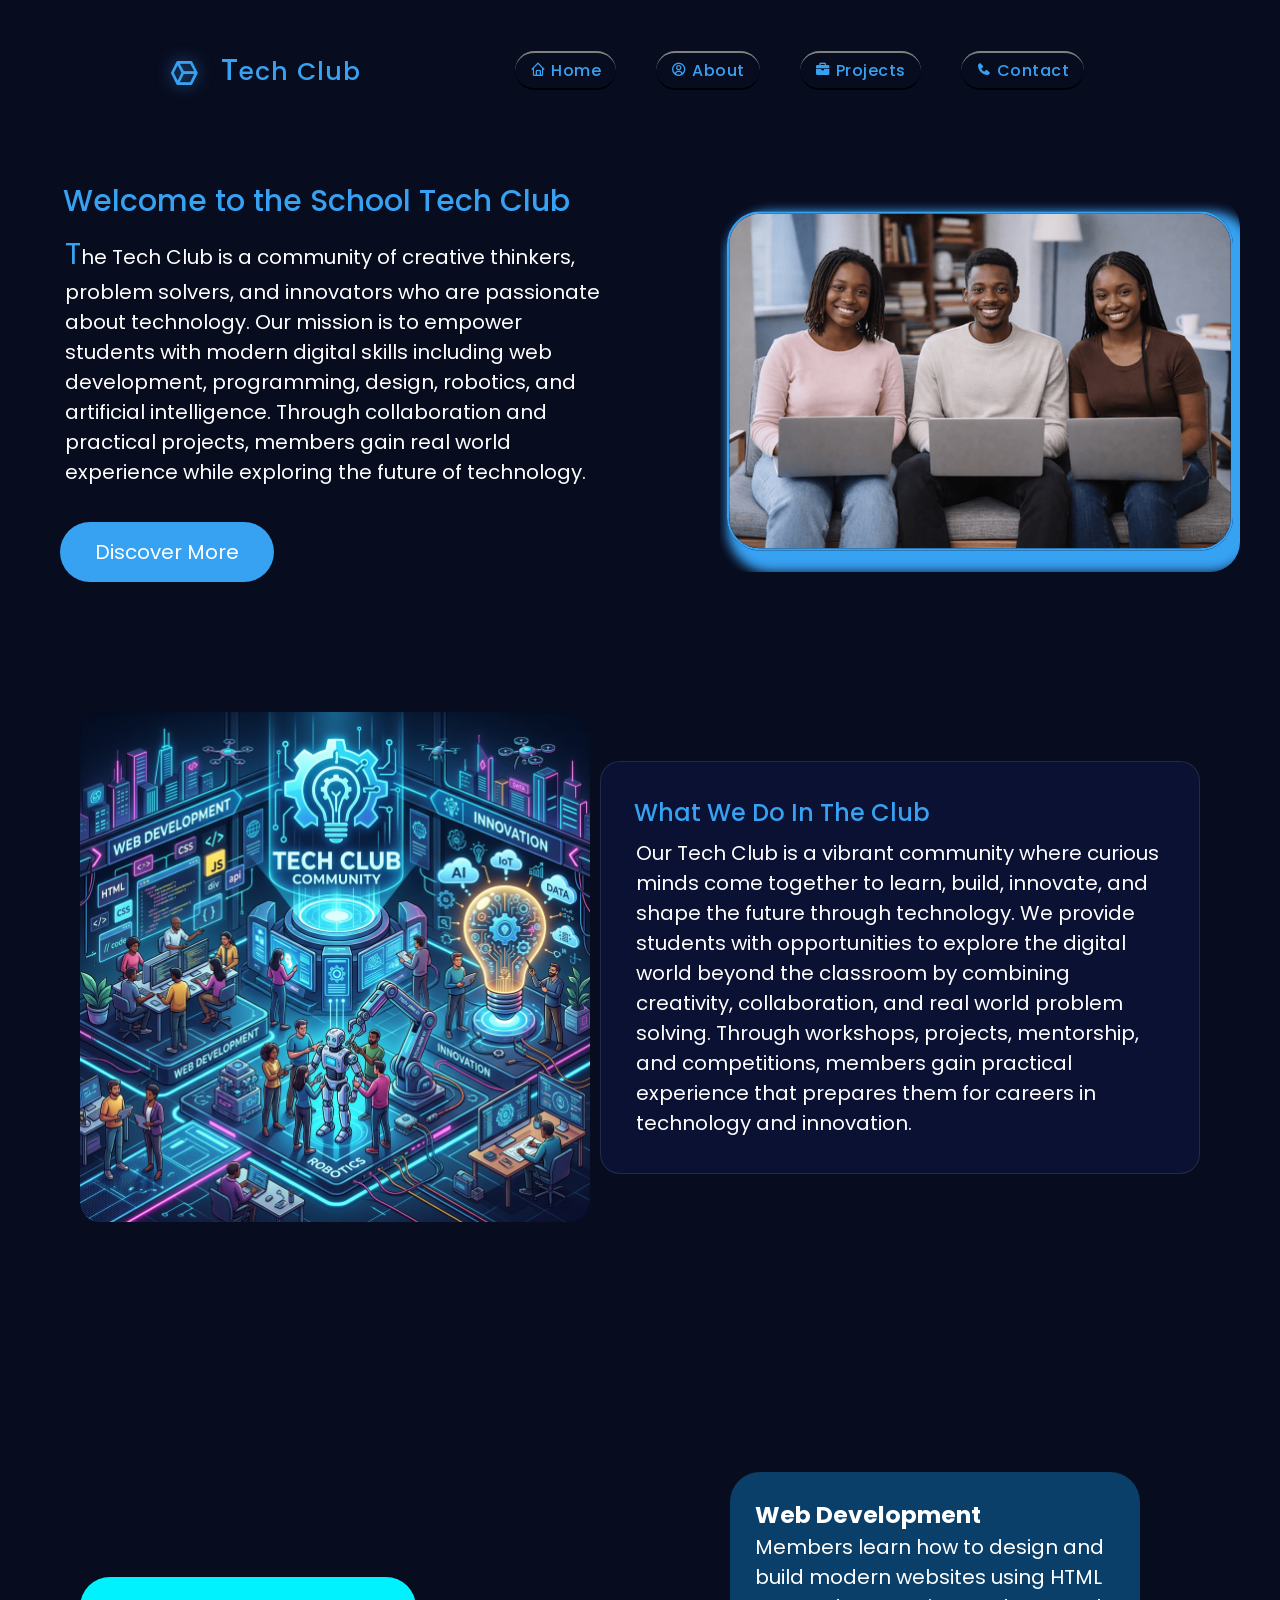
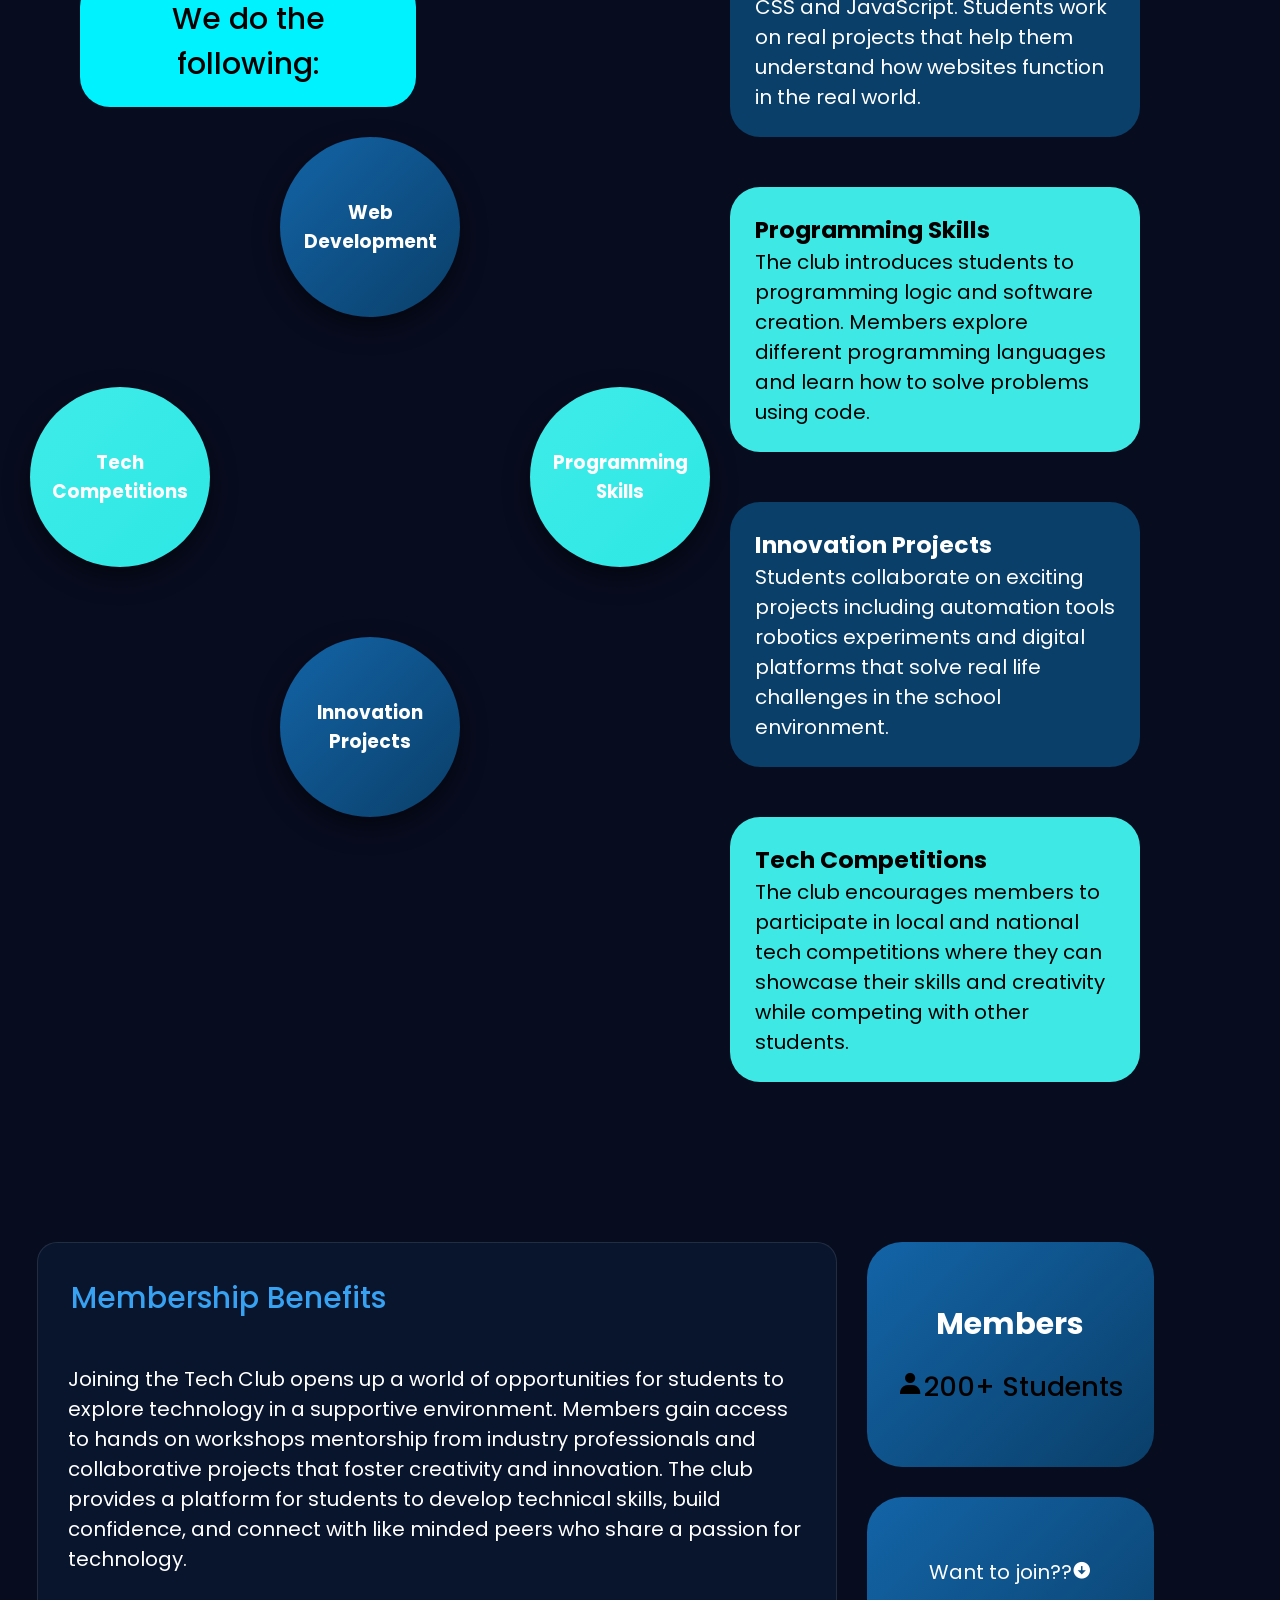
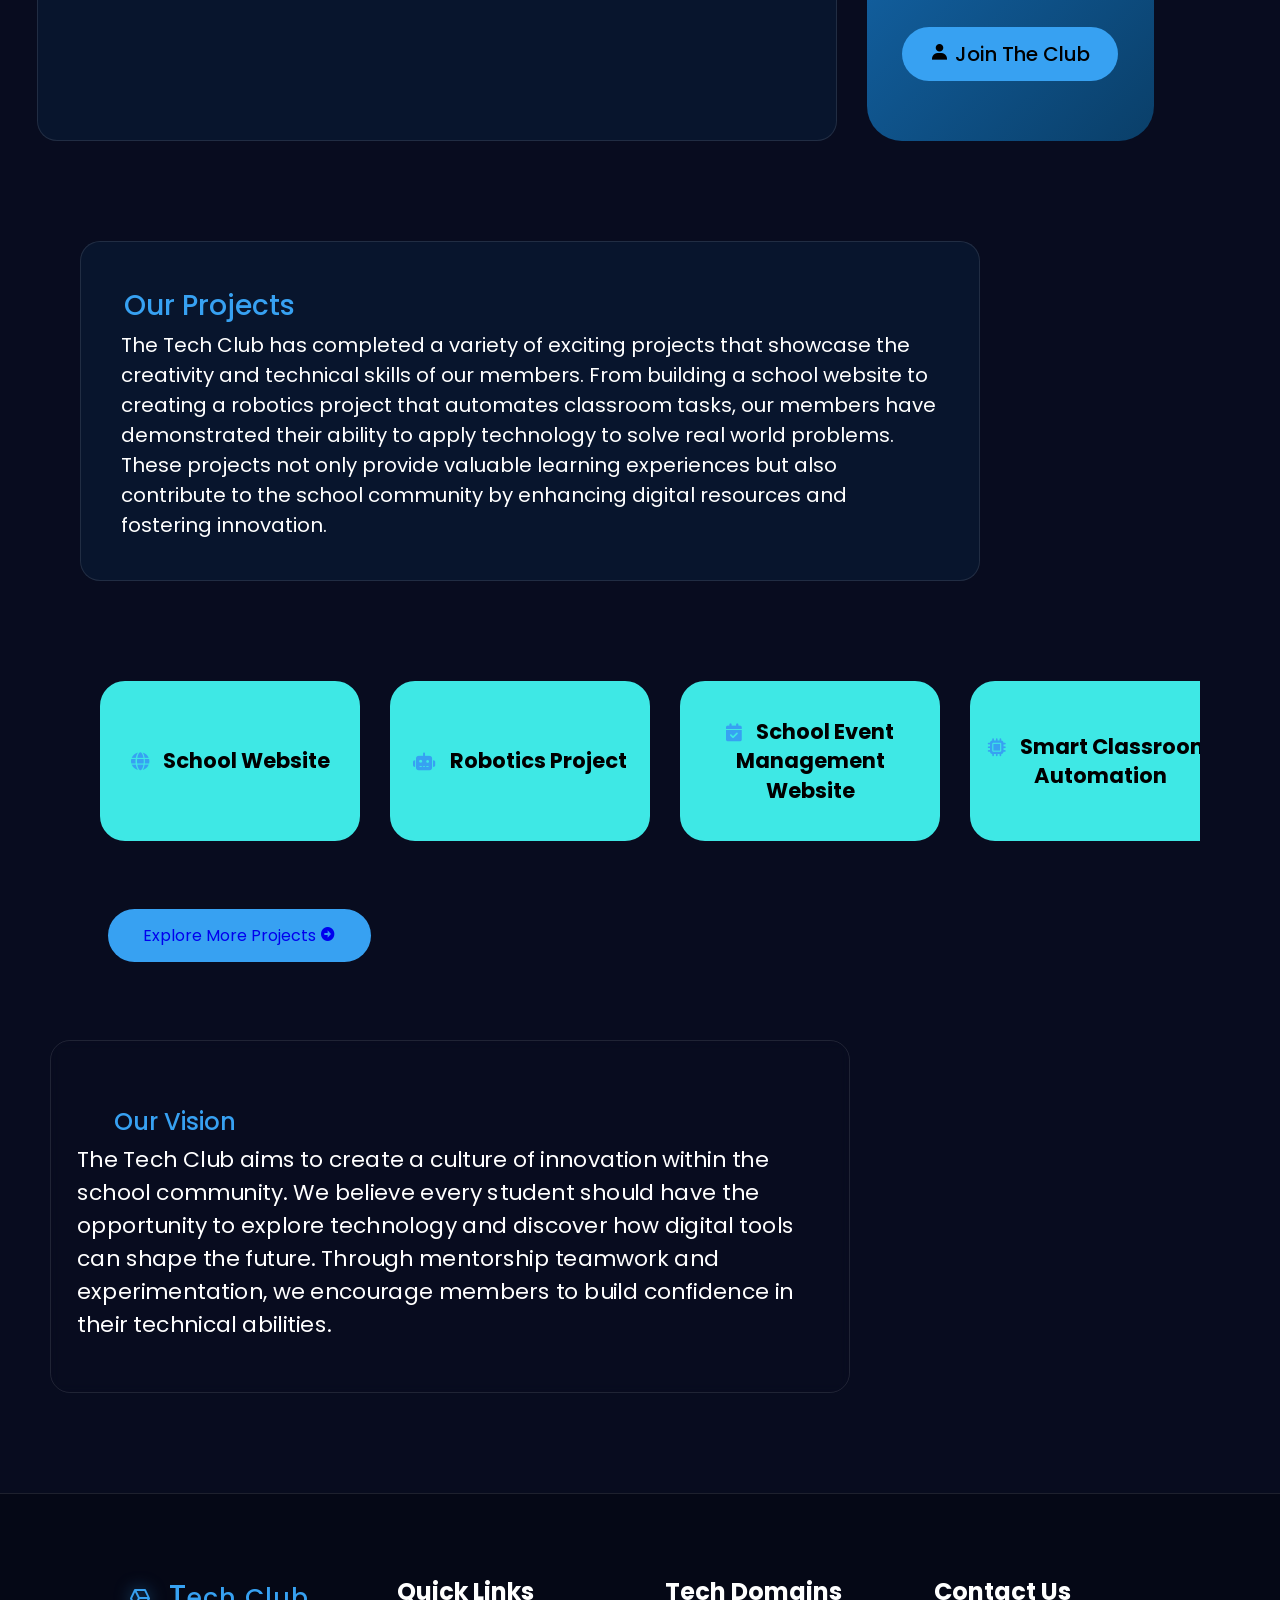
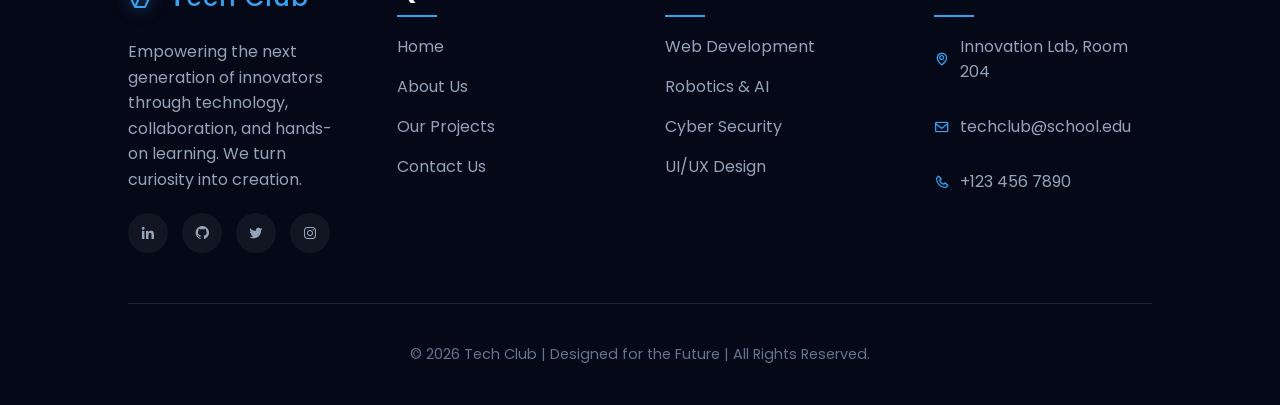
<file: index.html>
<!DOCTYPE html>
<html lang="en">

<head>
    <meta charset="UTF-8">
    <meta name="viewport" content="width=device-width, initial-scale=1.0">
    <title>Tech Club Page</title>
    <link rel="stylesheet" href="style.css">
    <link href='https://unpkg.com/boxicons@2.1.4/css/boxicons.min.css' rel='stylesheet'>
    <link rel="stylesheet" href="https://cdnjs.cloudflare.com/ajax/libs/font-awesome/6.5.0/css/all.min.css">


</head>

<body>

    <!-- Header Section entailing the Navigation Bar -->
    <div class="container" id="container">
        <header class="header">
            <!-- Navbar Section -->
            <div class="logo">
                <i class='bx bx-cube-alt nexus-icon'></i>
                <span>T</span>ech Club
            </div>
            <ul class="navlist">
                <li><a href="index.html"><i class='bx bx-home'></i> Home</a></li>
                <li> <a href="about.html"><i class='bx bx-user-circle'></i> About</a></li>
                <li><a href="projects.html"><i class='bx bxs-briefcase'></i> Projects</a></li>
                <li><a href="contact.html"><i class='bx bxs-phone'></i> Contact</a></li>
            </ul>
            <div id="menu-icon" class="bx bx-menu"></div>

        </header>
    </div>

    <section class="home animate-fade-in">
        <div class="home-text">
            <h2>Welcome to the School Tech Club</h2>
            <p>
                <span>T</span>he Tech Club is a community of creative thinkers, problem solvers, and innovators who are
                passionate
                about technology.
                Our mission is to empower students with modern digital skills including web development, programming,
                design, robotics, and artificial intelligence.
                Through collaboration and practical projects, members gain real world experience while exploring the
                future of technology.
            </p>

            <a class="discover-btn" href="about.html">Discover More</a>
        </div>
        <div class="home-image">
            <img src="images/home-image.png" alt="Tech Club Image">
        </div>

    </section>

    <!-- This section bears info on what is offered in the club and the various activities that members can engage in.  -->

    <section class="features animate-fade-in">
        <div class="features-main">
            <div class="features-main-image">
                <img src="images/tech_art.png" alt="A piece of tech art">
            </div>

            <div class="features-main-text">
                <h2>What We Do In The Club</h2>
                <p>Our Tech Club is a vibrant community where curious minds come together to learn, build, innovate, and
                    shape
                    the future through technology. We provide students with opportunities to explore the digital world
                    beyond
                    the classroom by combining creativity, collaboration, and real world problem solving.

                    Through workshops, projects, mentorship, and competitions, members gain practical experience that
                    prepares
                    them for careers in technology and innovation.</p>
            </div>

        </div>

        <div class="features-head">
            <h2>We do the following:</h2>
        </div>
        <div class="features-container">
            <div class="features-sub">

                <div class="container-1">
                    <h3>Web Development</h3>
                </div>

                <div class="container-2">
                    <h3>Programming Skills</h3>
                </div>

                <div class="container-3">
                    <h3>Innovation Projects</h3>
                </div>
                <div class="container-4">
                    <h3>Tech Competitions</h3>
                </div>
            </div>

            <div class="features-container-main">
                <div class="box-1">
                    <h3>Web Development</h3>
                    <p>
                        Members learn how to design and build modern websites using HTML CSS and JavaScript.
                        Students work on real projects that help them understand how websites function in the real
                        world.
                    </p>
                </div>

                <div class="box-2">
                    <h3>Programming Skills</h3>
                    <p>
                        The club introduces students to programming logic and software creation.
                        Members explore different programming languages and learn how to solve problems using code.
                    </p>
                </div>

                <div class="box-3">
                    <h3>Innovation Projects</h3>
                    <p>
                        Students collaborate on exciting projects including automation tools robotics experiments and
                        digital platforms that solve real life challenges in the school environment.
                    </p>
                </div>
                <div class="box-4">
                    <h3>Tech Competitions</h3>
                    <p>
                        The club encourages members to participate in local and national tech competitions where they
                        can
                        showcase their skills and creativity while competing with other students.
                    </p>
                </div>
            </div>
    </section>

    <!-- A section with info on the membership benefits and the vision of the club -->

    <section class="Membership animate-fade-in">

        <div class="membership-info">
            <h2>Membership Benefits</h2>

            <p>
                Joining the Tech Club opens up a world of opportunities for students to explore technology in a
                supportive
                environment. Members gain access to hands on workshops mentorship from industry professionals and
                collaborative projects that foster creativity and innovation.
                The club provides a platform for students to develop technical skills, build confidence, and connect
                with
                like minded peers who share a passion for technology.
            </p>
        </div>
        <div class="buttons-and-members">
            <div class="members">
                <h2>Members</h2>
                <span class="Number"><i class='bx bxs-user'></i>200+ Students</span>
            </div>
            <div class="members-buttons">
                <p>Want to join??<i class='bx bxs-down-arrow-circle'></i></p>
                <a href="contact.html" class="join-btn"><i class='bx bxs-user'></i> Join The Club</a>
            </div>
        </div>
    </section>

    <!-- The Projects Section -->
    <section class="projects animate-fade-in">

        <div class="projects-info">
            <h2>Our Projects</h2>
            <p>
                The Tech Club has completed a variety of exciting projects that showcase the creativity and technical
                skills of our members. From building a school website to creating a robotics project that automates
                classroom tasks, our members have demonstrated their ability to apply technology to solve real world
                problems.
                These projects not only provide valuable learning experiences but also contribute to the school
                community by enhancing digital resources and fostering innovation.
            </p>
        </div>
        <div class="projects-showcase">
            <div class="project-1">
                <h3><i class="fa-solid fa-globe"></i> School Website</h3>
            </div>

            <div class="project-2">
                <h3><i class="fa-solid fa-robot"></i> Robotics Project</h3>
            </div>

            <div class="project-3">
                <h3><i class="fa-solid fa-calendar-check"></i> School Event Management Website</h3>
            </div>

            <div class="project-4">
                <h3><i class="fa-solid fa-microchip"></i> Smart Classroom Automation</h3>
            </div>

            <div class="project-5">
                <h3><i class="fa-solid fa-users"></i> Student Productivity App</h3>
            </div>

            <div class="project-6">
                <h3><i class="fa-solid fa-gears"></i> Robotics Exploration Project</h3>
            </div>
        </div>

        <div class="Explore-more">
            <a href="about.html" class="explore-btn">Explore More Projects <i class='bx bxs-right-arrow-circle'></i></a>
        </div>
    </section>

    <!-- The Vision Section -->
    <section class="vision-container">
        <div class="vision-info">
            <h2>Our Vision</h2>
            <p>
                The Tech Club aims to create a culture of innovation within the school community.
                We believe every student should have the opportunity to explore technology and discover how digital
                tools
                can
                shape the future.
                Through mentorship teamwork and experimentation, we encourage members to build confidence in their
                technical
                abilities.
            </p>
        </div>
    </section>

    <!-- Detailed Modern Footer -->
    <footer class="modern-footer">
        <div class="footer-grid">
            <div class="footer-col">
                <div class="logo" style="margin-bottom: 20px;">
                    <i class='bx bx-cube-alt nexus-icon'></i>
                    <span>T</span>ech Club
                </div>
                <p style="color: #94a3b8; line-height: 1.6; margin-bottom: 20px;">
                    Empowering the next generation of innovators through technology, collaboration, and hands-on learning. We turn curiosity into creation.
                </p>
                <div class="social-icons">
                    <a href="#"><i class='bx bxl-linkedin'></i></a>
                    <a href="#"><i class='bx bxl-github'></i></a>
                    <a href="#"><i class='bx bxl-twitter'></i></a>
                    <a href="#"><i class='bx bxl-instagram'></i></a>
                </div>
            </div>
            <div class="footer-col">
                <h3>Quick Links</h3>
                <ul>
                    <li><a href="index.html">Home</a></li>
                    <li><a href="about.html">About Us</a></li>
                    <li><a href="projects.html">Our Projects</a></li>
                    <li><a href="contact.html">Contact Us</a></li>
                </ul>
            </div>
            <div class="footer-col">
                <h3>Tech Domains</h3>
                <ul>
                    <li><a href="#">Web Development</a></li>
                    <li><a href="#">Robotics & AI</a></li>
                    <li><a href="#">Cyber Security</a></li>
                    <li><a href="#">UI/UX Design</a></li>
                </ul>
            </div>
            <div class="footer-col">
                <h3>Contact Us</h3>
                <ul class="contact-list">
                    <li style="color: #94a3b8; margin-bottom: 10px;"><i class='bx bx-map' style="color: var(--text-color); margin-right: 10px;"></i> Innovation Lab, Room 204</li>
                    <li style="color: #94a3b8; margin-bottom: 10px;"><i class='bx bx-envelope' style="color: var(--text-color); margin-right: 10px;"></i> techclub@school.edu</li>
                    <li style="color: #94a3b8; margin-bottom: 10px;"><i class='bx bx-phone' style="color: var(--text-color); margin-right: 10px;"></i> +123 456 7890</li>
                </ul>
            </div>
        </div>
        <div class="footer-bottom">
            <p>&copy; 2026 Tech Club | Designed for the Future | All Rights Reserved.</p>
        </div>
    </footer>

    <script src="script.js"></script>
</body>

</html>
</file>
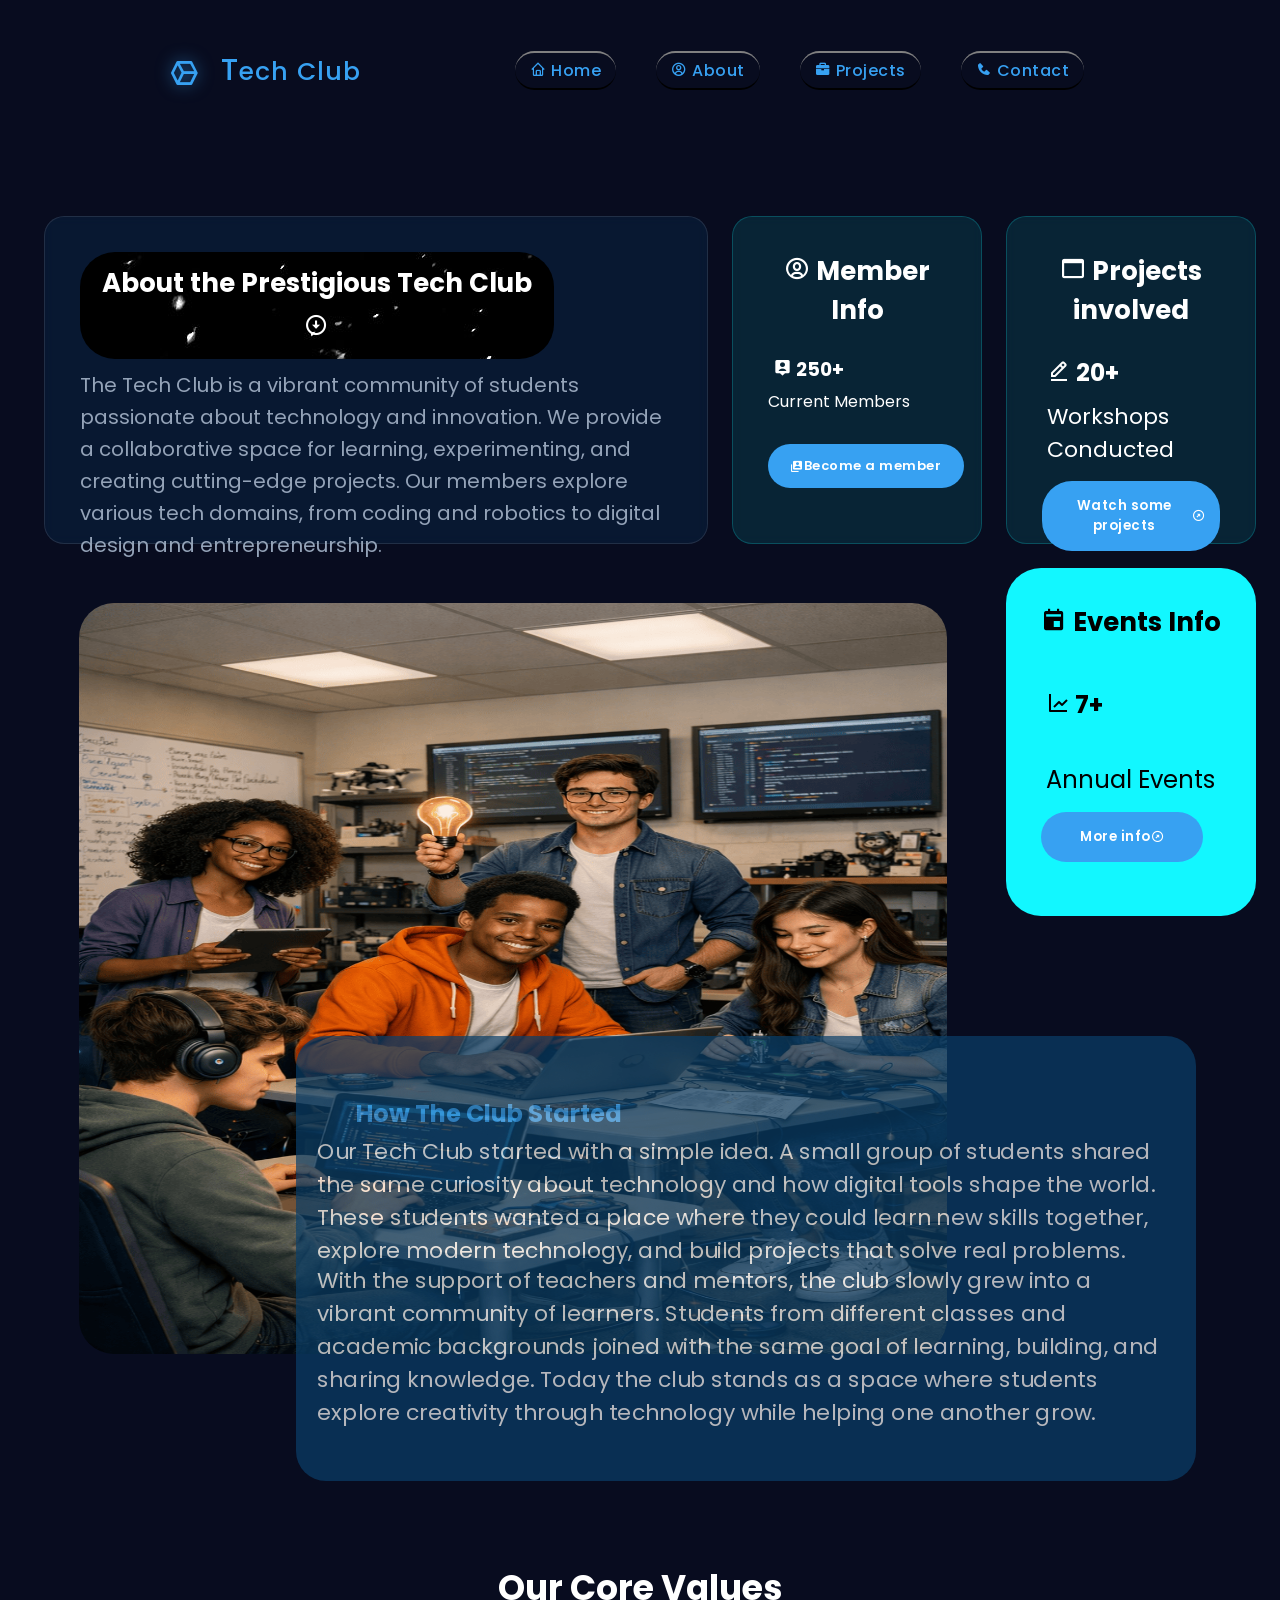
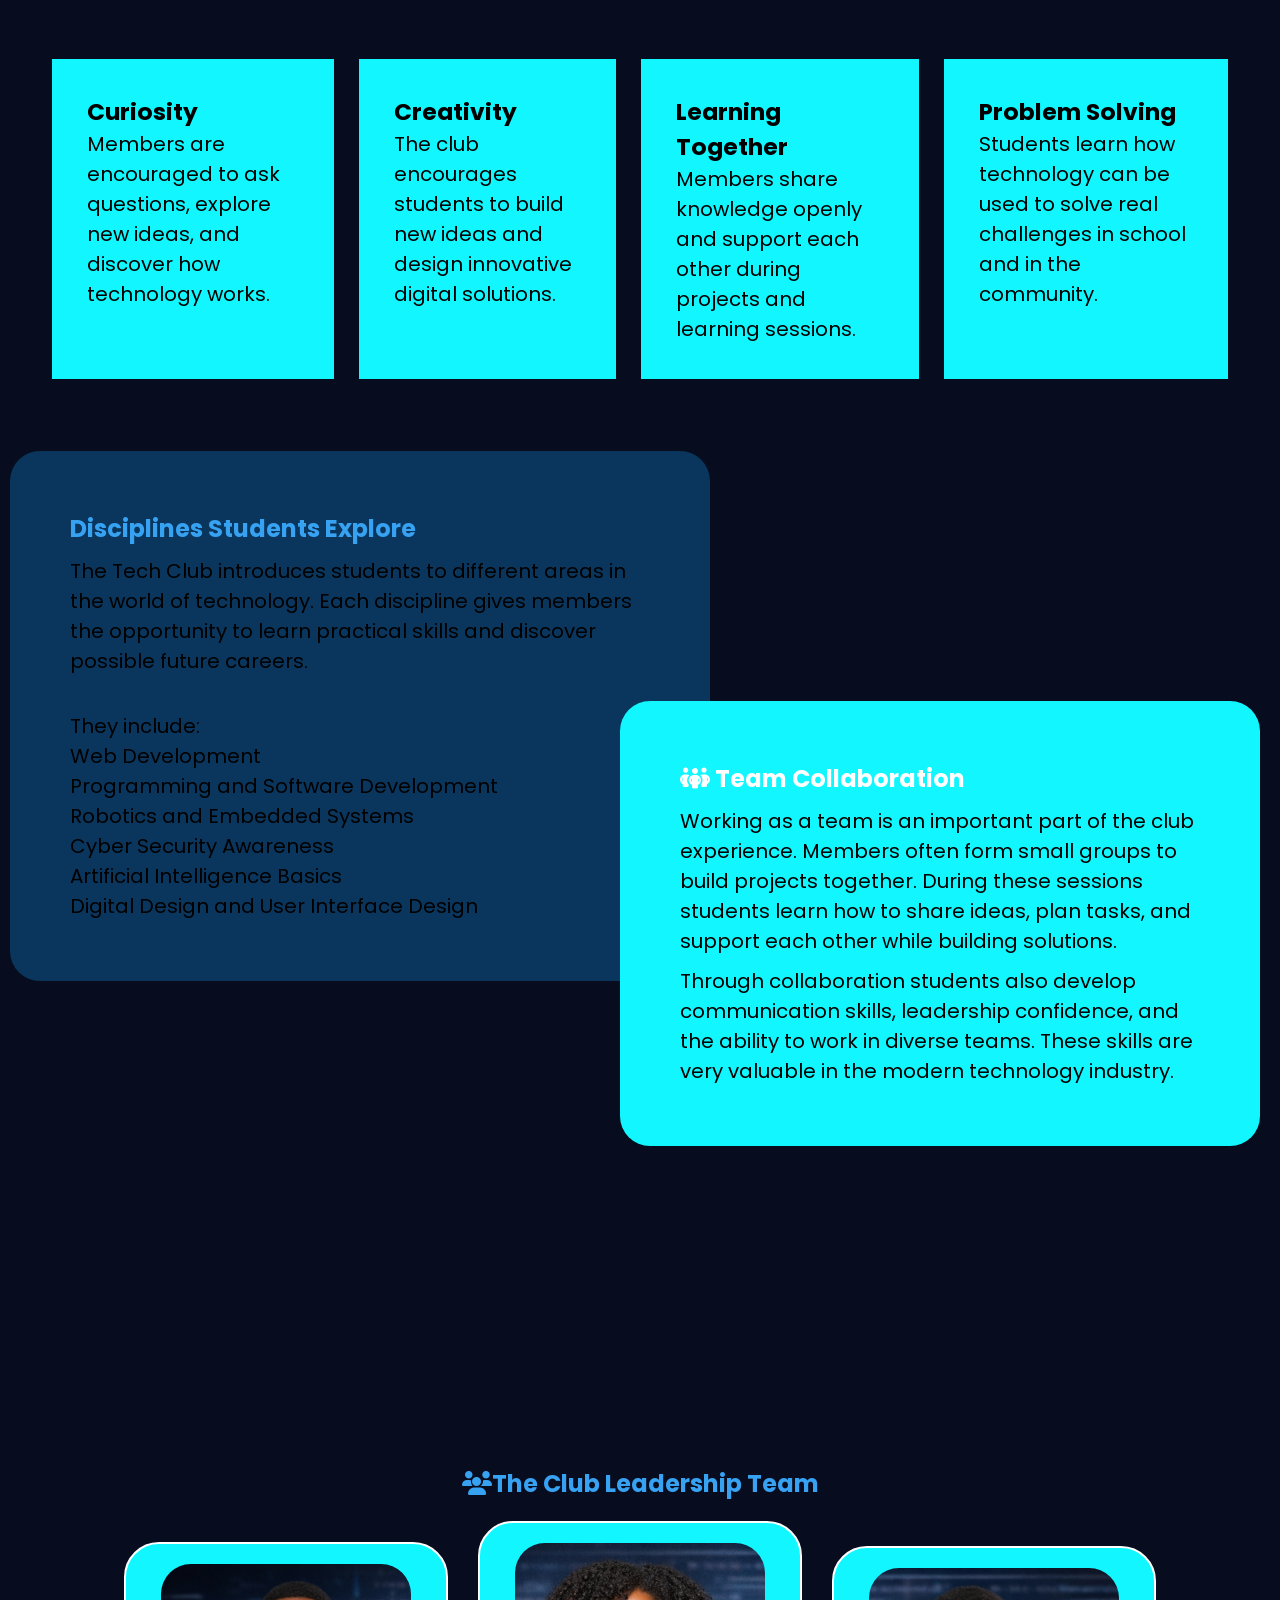
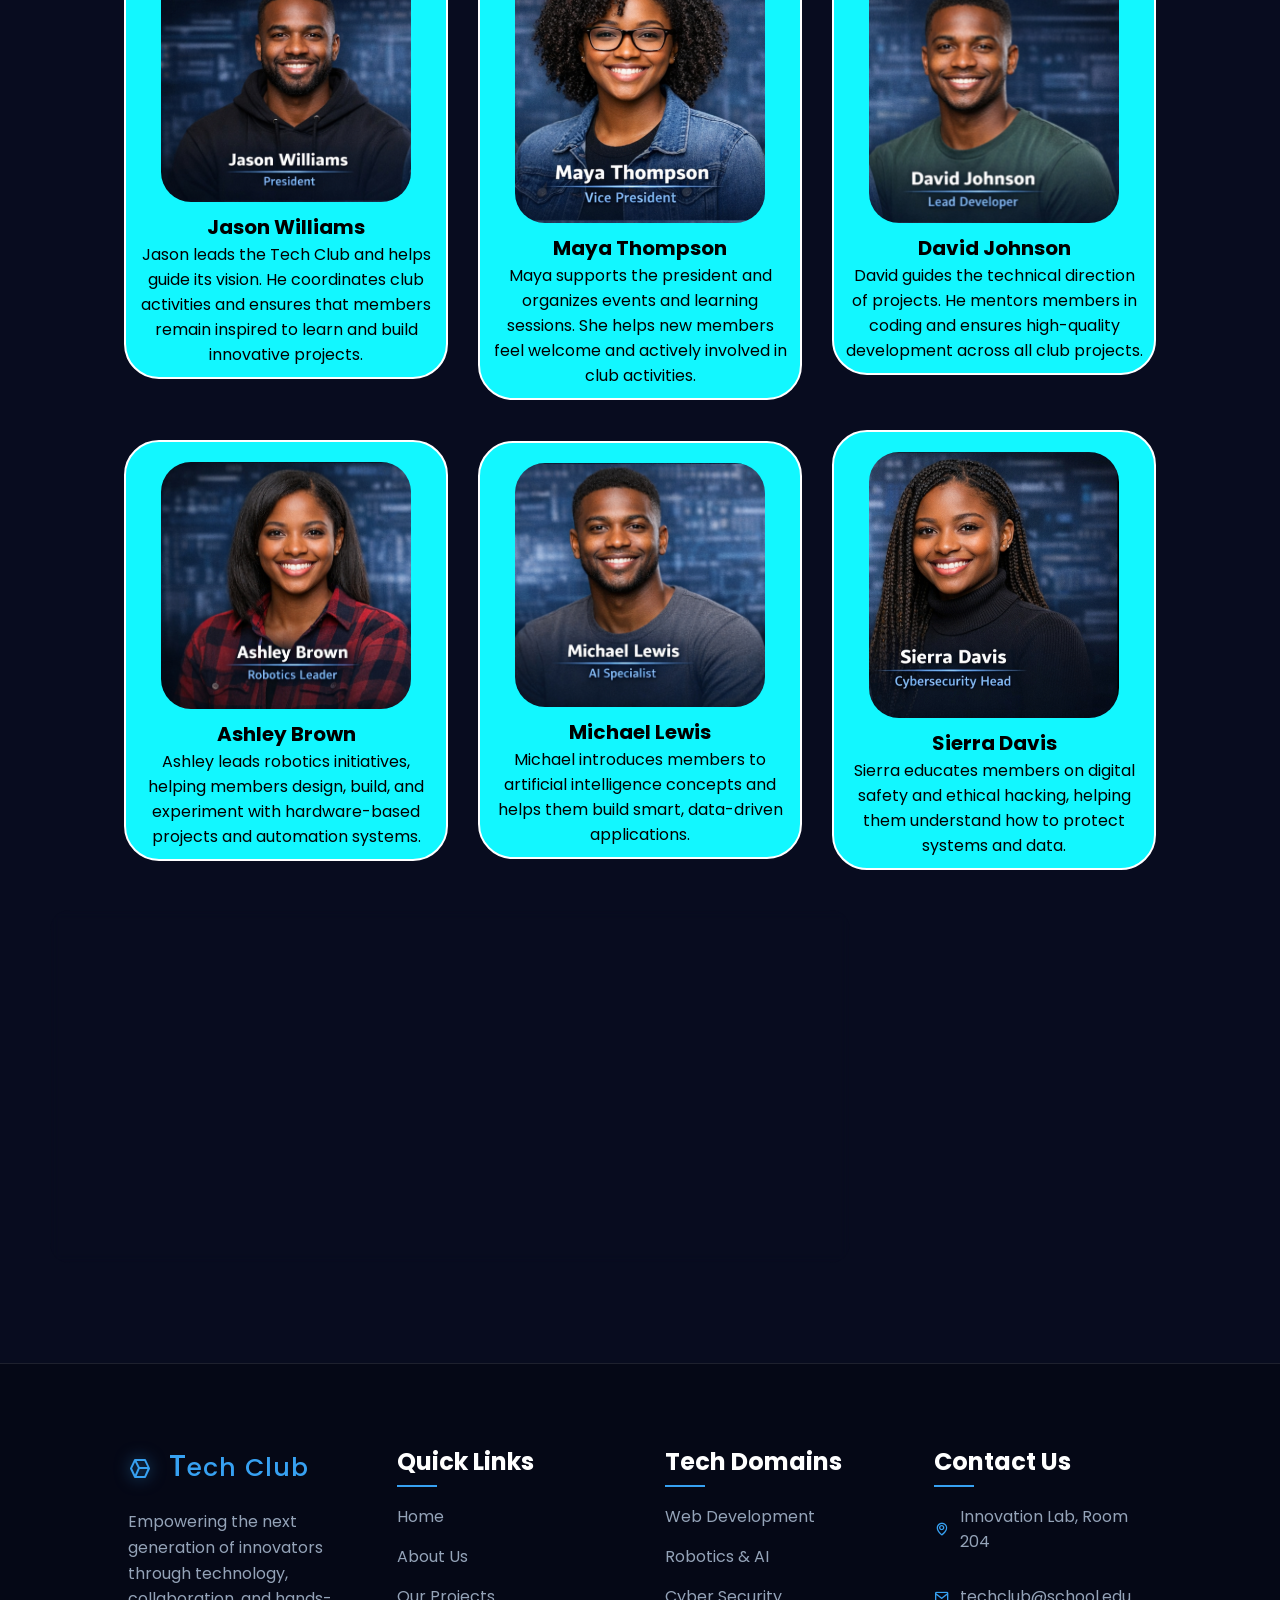
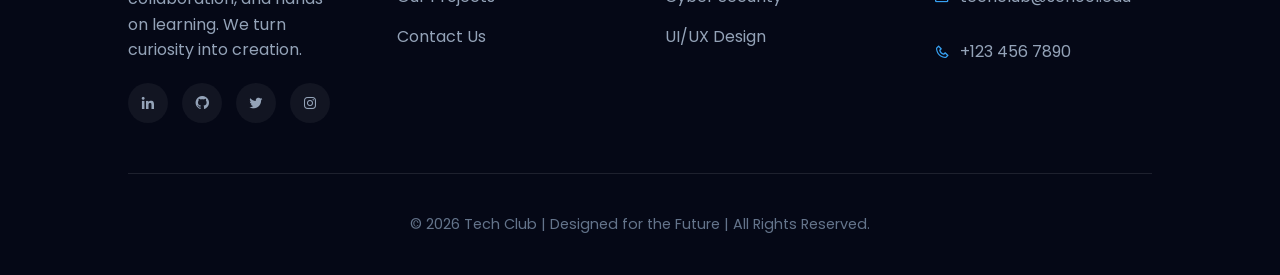
<file: about.html>
<!DOCTYPE html>
<html lang="en">

<head>
    <meta charset="UTF-8">
    <meta name="viewport" content="width=device-width, initial-scale=1.0">
    <title>Tech Club Page</title>
    <link rel="stylesheet" href="style.css">
    <link href='https://unpkg.com/boxicons@2.1.4/css/boxicons.min.css' rel='stylesheet'>
    <link rel="stylesheet" href="https://cdnjs.cloudflare.com/ajax/libs/font-awesome/6.5.0/css/all.min.css">


</head>

<body>

    <!-- Header Section entailing the Navigation Bar -->
    <div class="container" id="container">
        <header class="header">
            <!-- Navbar Section -->
            <div class="logo">
                <i class='bx bx-cube-alt nexus-icon'></i>
                <span>T</span>ech Club
            </div>
            <ul class="navlist">
                <li><a href="index.html"><i class='bx bx-home'></i> Home</a></li>
                <li> <a href="about.html"><i class='bx bx-user-circle'></i> About</a></li>
                <li><a href="projects.html"><i class='bx bxs-briefcase'></i> Projects</a></li>
                <li><a href="contact.html"><i class='bx bxs-phone'></i> Contact</a></li>
            </ul>
            <div id="menu-icon" class="bx bx-menu"></div>

        </header>
    </div>

    <section class="about">
        <div class="about-grid-container">

            <div class="about-box-1" style="grid-area: about-box-1">
                <div class="about-content">
                    <h2>About the Prestigious Tech Club <i class='bx bx-down-arrow-circle'></i></h2>
                    <p>
                        The Tech Club is a vibrant community of students passionate about technology and innovation.
                        We provide a collaborative space for learning, experimenting, and creating cutting-edge
                        projects.
                        Our members explore various tech domains, from coding and robotics to digital design and
                        entrepreneurship.
                    </p>
                </div>
            </div>
            <div class="about-box-2" style="grid-area: about-box-2">
                <div class="stat">
                    <h2><i class='bx bx-user-circle'></i> Member Info</h2>
                    <h3> <i class='bx bxs-user-pin'></i> 250+</h3>
                    <p>Current Members</p>
                    <button class="group-btn"><i class='bx bxs-user-account'></i> Become a member</button>
                </div>

            </div>
            <div class="about-box-3" style="grid-area: about-box-3">
                <div class="stat">
                    <h2><i class='bx bx-window'></i> Projects involved</h2>
                    <h3> <i class='bx bx-edit-alt'></i> 20+</h3>
                    <p>Workshops Conducted</p>
                </div>
                <button class="projects-btn">Watch some projects <i class='bx bx-right-top-arrow-circle'></i></button>

            </div>


            <div class="about-box-4" style="grid-area: about-box-4">
                <div class="stat">
                    <h2> <i class='bx bxs-calendar-event'></i> Events Info</h2>
                    <h3> <i class='bx bx-line-chart'></i> 7+</h3>
                    <p>Annual Events</p>
                </div>
                <button class="more-btn">More info <i class='bx bx-right-top-arrow-circle'></i></button>

            </div>

            <div class="about-box-5" style="grid-area: about-box-5">
                <div class="about-image">
                    <img src="images/about-image.png" alt="About-image">
                </div>

            </div>

        </div>

    </section>


    <section class="club-history">
        <div class="club-start-info">
            <h2> How The Club Started</h2>

            <p>
                Our Tech Club started with a simple idea. A small group of students shared the same curiosity about
                technology and how digital tools shape the world. These students wanted a place where they could learn
                new
                skills together, explore modern technology, and build projects that solve real problems.
            </p>

            <p>
                With the support of teachers and mentors, the club slowly grew into a vibrant community of learners.
                Students from different classes and academic backgrounds joined with the same goal of learning,
                building,
                and sharing knowledge. Today the club stands as a space where students explore creativity through
                technology
                while helping one another grow.
            </p>
        </div>

    </section>


    <section class="core-values">
        <h2> Our Core Values</h2>
        <div class="values">

            <div class="values-box-1">
                <h3>Curiosity</h3>
                <p>Members are encouraged to ask questions, explore new ideas, and discover how technology works.</p>

            </div>

            <div class="values-box-2">
                <h3> Creativity</h3>
                <p>The club encourages students to build new ideas and design innovative digital solutions.</p>
            </div>

            <div class="values-box-3">
                <h3> Learning Together</h3>
                <p>Members share knowledge openly and support each other during projects and learning sessions.</p>
            </div>

            <div class="values-box-4">
                <h3>Problem Solving</h3>
                <p>Students learn how technology can be used to solve real challenges in school and in the community.
                </p>

            </div>

        </div>
    </section>


    <section class="disciplines">
        <div class="disciplines-context">
            <h2> Disciplines Students Explore</h2>
            <p>
                The Tech Club introduces students to different areas in the world of technology. Each discipline gives
                members the opportunity to learn practical skills and discover possible future careers.
            </p>
            <br>
            <p>They include:</p>
            <ol>

                <li>Web Development</li>
                <li>Programming and Software Development</li>
                <li>Robotics and Embedded Systems</li>
                <li>Cyber Security Awareness</li>
                <li>Artificial Intelligence Basics</li>
                <li>Digital Design and User Interface Design</li>

            </ol>
        </div>


    </section>


    <section class="team-collaboration">
        <div class="collaboration-info">
            <h2><i class="fa-solid fa-people-group"></i> Team Collaboration</h2>
            <p>
                Working as a team is an important part of the club experience. Members often form small groups to build
                projects together. During these sessions students learn how to share ideas, plan tasks, and support each
                other while building solutions.
            </p>

            <p>
                Through collaboration students also develop communication skills, leadership confidence, and the ability
                to
                work in diverse teams. These skills are very valuable in the modern technology industry.
            </p>
        </div>
    </section>


    <section class="leadership-team">
        <h2><i class="fa-solid fa-users"></i>The Club Leadership Team</h2>
        <div class="team-container">

            <div class="member">
                <div class="member-image">
                    <img src="images/Club president.png" alt="Club President">
                </div>
                <div class="member-text">
                    <h3>Jason Williams</h3>
                    <p>
                        Jason leads the Tech Club and helps guide its vision. He coordinates club activities and ensures
                        that members remain inspired to learn and build innovative projects.
                    </p>
                </div>
            </div>

            <div class="member">
                <div class="member-image">
                    <img src="images/Vice president.png" alt="Vice President">
                </div>

                <div class="member-text">
                    <h3>Maya Thompson</h3>

                    <p>
                        Maya supports the president and organizes events and learning sessions. She helps new members
                        feel welcome and actively involved in club activities.
                    </p>
                </div>
            </div>

            <div class="member">
                <div class="member-image">
                    <img src="images/Lead Developer.png" alt="Club Secretary">
                </div>
                <div class="member-text">
                    <h3>David Johnson</h3>
                    <p>
                        David guides the technical direction of projects. He mentors members in coding and ensures
                        high-quality development across all club projects.
                    </p>
                </div>
            </div>


            <div class="member">
                <div class="member-image">
                    <img src="images/Robotics leader.png" alt="Club Treasurer">
                </div>
                <div class="member-text">
                    <h3>Ashley Brown</h3>

                    <p>
                        Ashley leads robotics initiatives, helping members design, build, and experiment with
                        hardware-based projects and automation systems.
                    </p>
                </div>
            </div>

            <div class="member">
                <div class="member-image">
                    <img src="images/AI Specialist.png" alt="Project Lead">
                </div>
                <div class="member-text">
                    <h3>Michael Lewis</h3>

                    <p>
                        Michael introduces members to artificial intelligence concepts and helps them build smart,
                        data-driven applications.
                    </p>
                </div>

            </div>

            <div class="member">
                <div class="member-image">
                    <img src="images/CyberSecurity Head.png" alt="Innovation Lead">
                </div>

                <div class="member-text">
                    <h3>Sierra Davis</h3>
                    <p>
                        Sierra educates members on digital safety and ethical hacking, helping them understand how to
                        protect systems and data.
                    </p>
                </div>
            </div>

        </div>

    </section>


    <!-- The Vision Section -->
    <section class="vision-container">
        <div class="vision-info">
            <h2>Our Vision</h2>
            <p>
                The Tech Club aims to create a culture of innovation within the school community.
                We believe every student should have the opportunity to explore technology and discover how digital
                tools
                can
                shape the future.
                Through mentorship teamwork and experimentation, we encourage members to build confidence in their
                technical
                abilities.
            </p>
        </div>
    </section>


    <!-- Detailed Modern Footer -->
    <footer class="modern-footer">
        <div class="footer-grid">
            <div class="footer-col">
                <div class="logo" style="margin-bottom: 20px;">
                    <i class='bx bx-cube-alt nexus-icon'></i>
                    <span>T</span>ech Club
                </div>
                <p style="color: #94a3b8; line-height: 1.6; margin-bottom: 20px;">
                    Empowering the next generation of innovators through technology, collaboration, and hands-on learning. We turn curiosity into creation.
                </p>
                <div class="social-icons">
                    <a href="#"><i class='bx bxl-linkedin'></i></a>
                    <a href="#"><i class='bx bxl-github'></i></a>
                    <a href="#"><i class='bx bxl-twitter'></i></a>
                    <a href="#"><i class='bx bxl-instagram'></i></a>
                </div>
            </div>
            <div class="footer-col">
                <h3>Quick Links</h3>
                <ul>
                    <li><a href="index.html">Home</a></li>
                    <li><a href="about.html">About Us</a></li>
                    <li><a href="projects.html">Our Projects</a></li>
                    <li><a href="contact.html">Contact Us</a></li>
                </ul>
            </div>
            <div class="footer-col">
                <h3>Tech Domains</h3>
                <ul>
                    <li><a href="#">Web Development</a></li>
                    <li><a href="#">Robotics & AI</a></li>
                    <li><a href="#">Cyber Security</a></li>
                    <li><a href="#">UI/UX Design</a></li>
                </ul>
            </div>
            <div class="footer-col">
                <h3>Contact Us</h3>
                <ul class="contact-list">
                    <li style="color: #94a3b8; margin-bottom: 10px;"><i class='bx bx-map' style="color: var(--text-color); margin-right: 10px;"></i> Innovation Lab, Room 204</li>
                    <li style="color: #94a3b8; margin-bottom: 10px;"><i class='bx bx-envelope' style="color: var(--text-color); margin-right: 10px;"></i> techclub@school.edu</li>
                    <li style="color: #94a3b8; margin-bottom: 10px;"><i class='bx bx-phone' style="color: var(--text-color); margin-right: 10px;"></i> +123 456 7890</li>
                </ul>
            </div>
        </div>
        <div class="footer-bottom">
            <p>&copy; 2026 Tech Club | Designed for the Future | All Rights Reserved.</p>
        </div>
    </footer>

    <script src="script.js"></script>
</body>

</html>
</file>
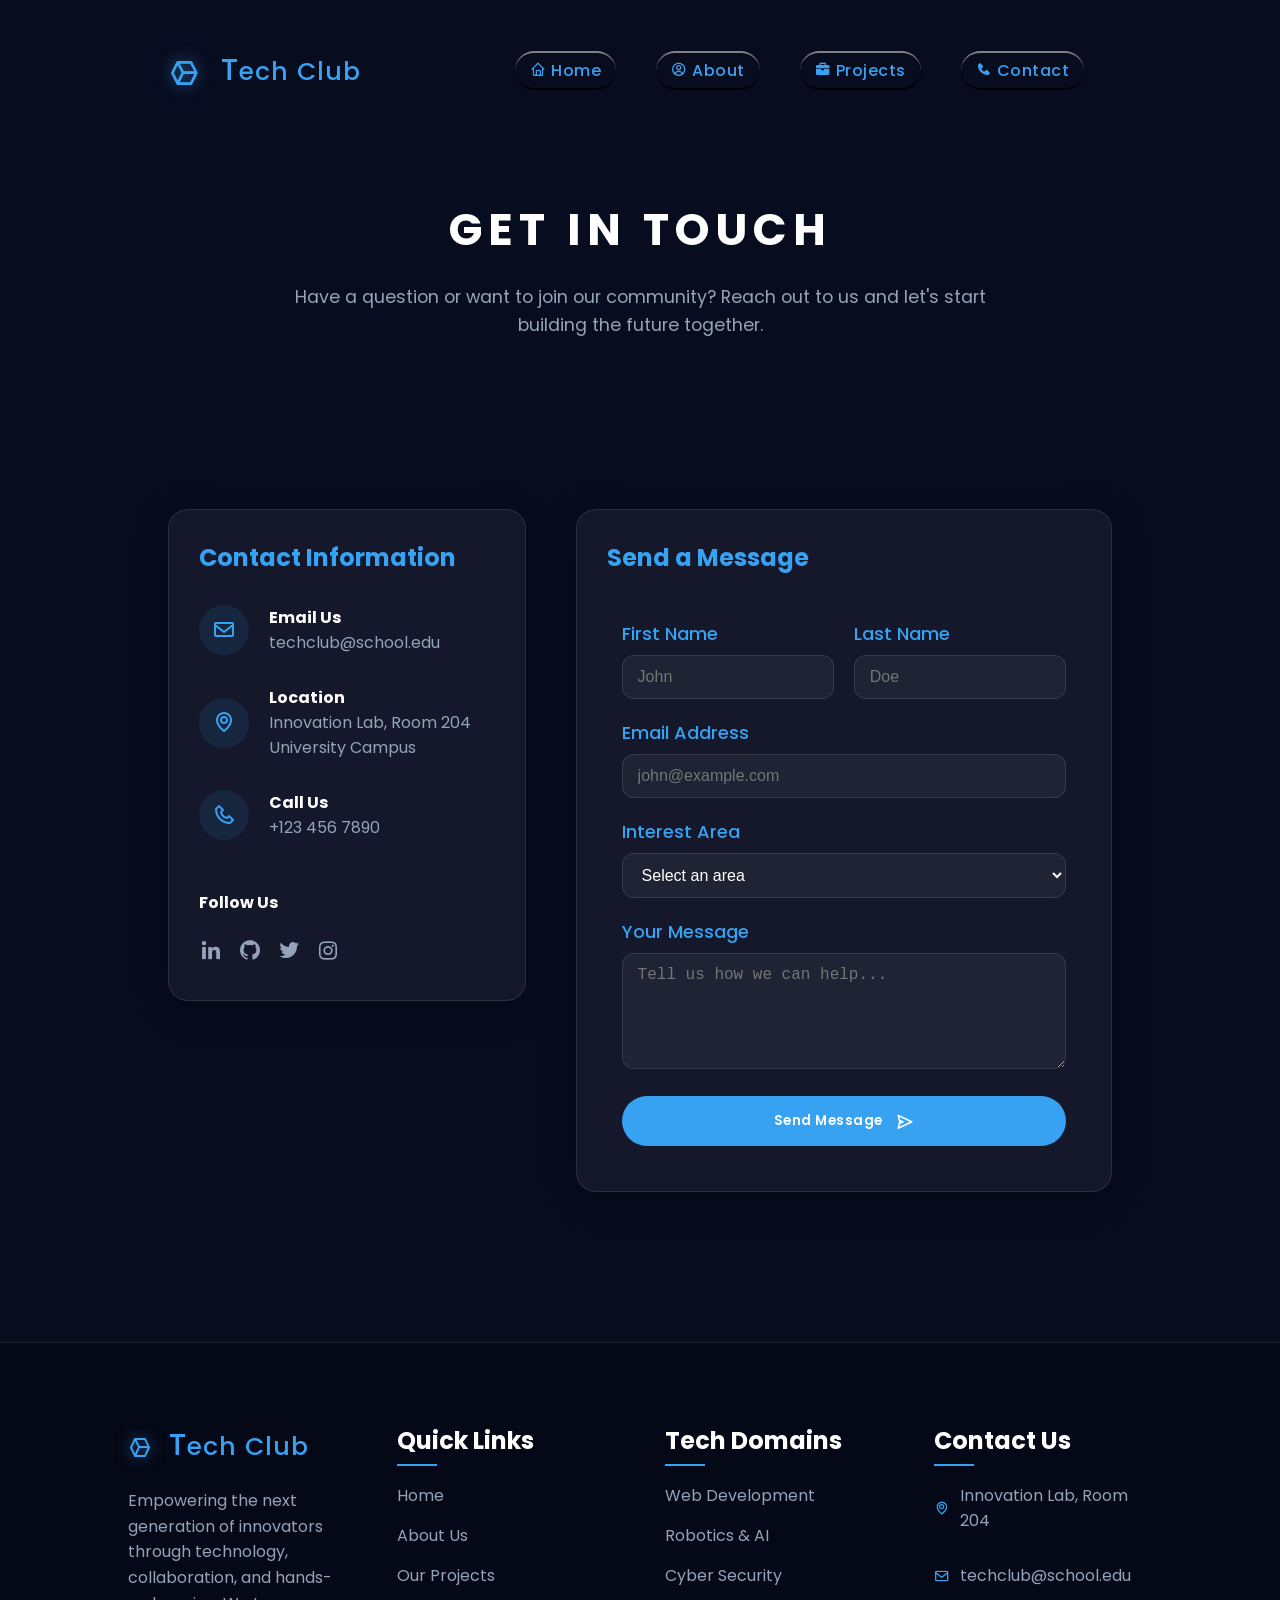
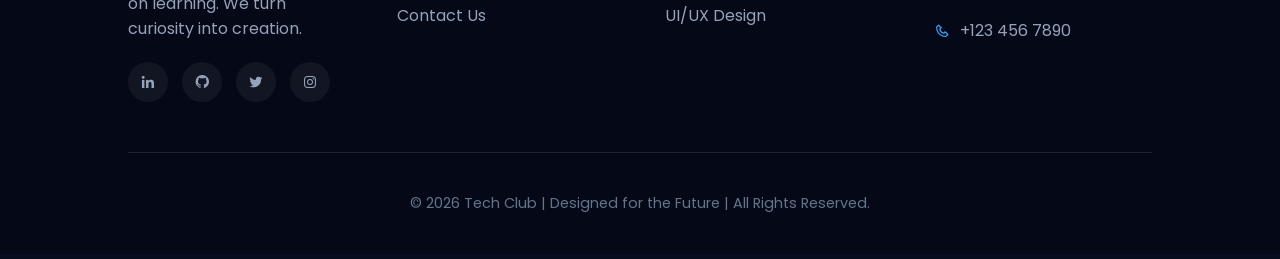
<file: contact.html>
<!DOCTYPE html>
<html lang="en">

<head>
    <meta charset="UTF-8">
    <meta name="viewport" content="width=device-width, initial-scale=1.0">
    <title>Contact Us | Tech Club</title>
    <link rel="stylesheet" href="style.css">
    <link href='https://unpkg.com/boxicons@2.1.4/css/boxicons.min.css' rel='stylesheet'>
    <link rel="stylesheet" href="https://cdnjs.cloudflare.com/ajax/libs/font-awesome/6.5.0/css/all.min.css">
</head>

<body>

    <!-- Navigation -->
    <div class="container" id="container">
        <header class="header">
            <div class="logo">
                <i class='bx bx-cube-alt nexus-icon'></i>
                <span>T</span>ech Club
            </div>
            <ul class="navlist">
                <li><a href="index.html"><i class='bx bx-home'></i> Home</a></li>
                <li> <a href="about.html"><i class='bx bx-user-circle'></i> About</a></li>
                <li><a href="projects.html"><i class='bx bxs-briefcase'></i> Projects</a></li>
                <li><a href="contact.html"><i class='bx bxs-phone'></i> Contact</a></li>
            </ul>
            <div id="menu-icon" class="bx bx-menu"></div>
        </header>
    </div>

    <!-- Hero Section -->
    <section class="page-hero animate-fade-in">
        <h1>Get In Touch</h1>
        <p>Have a question or want to join our community? Reach out to us and let's start building the future together.</p>
    </section>

    <!-- Contact Section -->
    <section class="contact-section" style="padding: 50px 10%; display: grid; grid-template-columns: 1fr 1.5fr; gap: 50px; align-items: start;">
        
        <!-- Info Side -->
        <div class="contact-info glass-card animate-fade-in">
            <h2 style="color: var(--text-color); margin-bottom: 30px;">Contact Information</h2>
            
            <div style="display: flex; flex-direction: column; gap: 30px;">
                <div style="display: flex; gap: 20px; align-items: center;">
                    <div style="width: 50px; height: 50px; background: rgba(55, 161, 242, 0.1); border-radius: 50%; display: flex; align-items: center; justify-content: center; font-size: 24px; color: var(--text-color);">
                        <i class='bx bx-envelope'></i>
                    </div>
                    <div>
                        <h4 style="color: #fff;">Email Us</h4>
                        <p style="color: #94a3b8;">techclub@school.edu</p>
                    </div>
                </div>

                <div style="display: flex; gap: 20px; align-items: center;">
                    <div style="width: 50px; height: 50px; background: rgba(55, 161, 242, 0.1); border-radius: 50%; display: flex; align-items: center; justify-content: center; font-size: 24px; color: var(--text-color);">
                        <i class='bx bx-map'></i>
                    </div>
                    <div>
                        <h4 style="color: #fff;">Location</h4>
                        <p style="color: #94a3b8;">Innovation Lab, Room 204<br>University Campus</p>
                    </div>
                </div>

                <div style="display: flex; gap: 20px; align-items: center;">
                    <div style="width: 50px; height: 50px; background: rgba(55, 161, 242, 0.1); border-radius: 50%; display: flex; align-items: center; justify-content: center; font-size: 24px; color: var(--text-color);">
                        <i class='bx bx-phone'></i>
                    </div>
                    <div>
                        <h4 style="color: #fff;">Call Us</h4>
                        <p style="color: #94a3b8;">+123 456 7890</p>
                    </div>
                </div>
            </div>

            <div style="margin-top: 50px;">
                <h4 style="color: #fff; margin-bottom: 20px;">Follow Us</h4>
                <div style="display: flex; gap: 15px;">
                    <a href="#" style="color: #94a3b8; font-size: 24px; transition: 0.3s;" onmouseover="this.style.color='#37a1f2'" onmouseout="this.style.color='#94a3b8'"><i class='bx bxl-linkedin'></i></a>
                    <a href="#" style="color: #94a3b8; font-size: 24px; transition: 0.3s;" onmouseover="this.style.color='#37a1f2'" onmouseout="this.style.color='#94a3b8'"><i class='bx bxl-github'></i></a>
                    <a href="#" style="color: #94a3b8; font-size: 24px; transition: 0.3s;" onmouseover="this.style.color='#37a1f2'" onmouseout="this.style.color='#94a3b8'"><i class='bx bxl-twitter'></i></a>
                    <a href="#" style="color: #94a3b8; font-size: 24px; transition: 0.3s;" onmouseover="this.style.color='#37a1f2'" onmouseout="this.style.color='#94a3b8'"><i class='bx bxl-instagram'></i></a>
                </div>
            </div>
        </div>

        <!-- Form Side -->
        <div class="contact-form-container glass-card animate-fade-in" style="animation-delay: 0.2s;">
            <h2 style="color: var(--text-color); margin-bottom: 30px;">Send a Message</h2>
            <form action="#" class="modern-form">
                <div style="display: grid; grid-template-columns: 1fr 1fr; gap: 20px;">
                    <div class="input-group">
                        <label>First Name</label>
                        <input type="text" placeholder="John" required>
                    </div>
                    <div class="input-group">
                        <label>Last Name</label>
                        <input type="text" placeholder="Doe" required>
                    </div>
                </div>
                <div class="input-group">
                    <label>Email Address</label>
                    <input type="email" placeholder="john@example.com" required>
                </div>
                <div class="input-group">
                    <label>Interest Area</label>
                    <select required>
                        <option value="" disabled selected>Select an area</option>
                        <option value="web">Web Development</option>
                        <option value="robotics">Robotics</option>
                        <option value="ai">Artificial Intelligence</option>
                        <option value="design">UI/UX Design</option>
                    </select>
                </div>
                <div class="input-group">
                    <label>Your Message</label>
                    <textarea rows="5" placeholder="Tell us how we can help..." required></textarea>
                </div>
                <button type="submit" class="discover-btn" style="width: 100%;">Send Message <i class='bx bx-send'></i></button>
            </form>
        </div>

    </section>

    <!-- Detailed Modern Footer -->
    <footer class="modern-footer">
        <div class="footer-grid">
            <div class="footer-col">
                <div class="logo" style="margin-bottom: 20px;">
                    <i class='bx bx-cube-alt nexus-icon'></i>
                    <span>T</span>ech Club
                </div>
                <p style="color: #94a3b8; line-height: 1.6; margin-bottom: 20px;">
                    Empowering the next generation of innovators through technology, collaboration, and hands-on learning. We turn curiosity into creation.
                </p>
                <div class="social-icons">
                    <a href="#"><i class='bx bxl-linkedin'></i></a>
                    <a href="#"><i class='bx bxl-github'></i></a>
                    <a href="#"><i class='bx bxl-twitter'></i></a>
                    <a href="#"><i class='bx bxl-instagram'></i></a>
                </div>
            </div>
            <div class="footer-col">
                <h3>Quick Links</h3>
                <ul>
                    <li><a href="index.html">Home</a></li>
                    <li><a href="about.html">About Us</a></li>
                    <li><a href="projects.html">Our Projects</a></li>
                    <li><a href="contact.html">Contact Us</a></li>
                </ul>
            </div>
            <div class="footer-col">
                <h3>Tech Domains</h3>
                <ul>
                    <li><a href="#">Web Development</a></li>
                    <li><a href="#">Robotics & AI</a></li>
                    <li><a href="#">Cyber Security</a></li>
                    <li><a href="#">UI/UX Design</a></li>
                </ul>
            </div>
            <div class="footer-col">
                <h3>Contact Us</h3>
                <ul class="contact-list">
                    <li style="color: #94a3b8; margin-bottom: 10px;"><i class='bx bx-map' style="color: var(--text-color); margin-right: 10px;"></i> Innovation Lab, Room 204</li>
                    <li style="color: #94a3b8; margin-bottom: 10px;"><i class='bx bx-envelope' style="color: var(--text-color); margin-right: 10px;"></i> techclub@school.edu</li>
                    <li style="color: #94a3b8; margin-bottom: 10px;"><i class='bx bx-phone' style="color: var(--text-color); margin-right: 10px;"></i> +123 456 7890</li>
                </ul>
            </div>
        </div>
        <div class="footer-bottom">
            <p>&copy; 2026 Tech Club | Designed for the Future | All Rights Reserved.</p>
        </div>
    </footer>

    <script src="script.js"></script>
</body>

</html>
</file>
<file: style.css>
/* Importing Google fonts */
@import url('https://fonts.googleapis.com/css2?family=Poppins:ital,wght@0,100;0,200;0,300;0,400;0,500;0,600;0,700;0,800;0,900;1,100;1,200;1,300;1,400;1,500;1,600;1,700;1,800;1,900&display=swap');

/* The Styles that are applied to the whole page */
* {
    padding: 0;
    margin: 0;
    box-sizing: border-box;
    list-style: none;
    scroll-behavior: smooth;
    text-decoration: none;
    cursor: pointer;
}

:root {
    --text-color: #37a1f2;
    --hover-color: #37a1f2;
    --bg-color: #e9e4f3;
    --secon-bg-color: #12f7ff;
    --big-font: 3.0rem;
    --norma-font: 2rem;
    --neon-box-shadow: 0 0.5rem #12f7ff;
    --h2--font: 3rem;
    --font-neon-text-shadow: 0 0 10px rgba(18, 247, 255, 0.3),
        0 0 20px rgba(18, 247, 255, 0.3),
        0 0 30px rgba(18, 247, 255, 0.3),
        0 0 40px rgba(18, 247, 255, 0.3),
        0 0 70px rgba(18, 247, 255, 0.3),
        0 0 80px rgba(18, 247, 255, 0.3),
        0 0 100px rgba(18, 247, 255, 0.3),
        0 0 150px rgba(18, 247, 255, 0.3);
}

body {
    font-family: "poppins", sans-serif;
    background-color: #080c1f;
    color: var(--text-color);
}

.container {
    background-color: transparent;
    width: 90%;
    padding: 3px;
    justify-content: center;
    align-items: center;
    margin: 25px;
    border-radius: 40px;
    margin-left: 50px;
    margin-bottom: 0px;
}

.header {
    display: flex;
    align-items: center;
    justify-content: space-between;
    width: 100%;
    padding: 20px 10%;
    padding: 20px 10%;
}

.logo {
    font-size: 25px;
    font-weight: 500;
    letter-spacing: 1px;
}

span {
    color: var(--hover-color);
    font-size: 30px;
}

/* Format of the Navigation list */
.navlist {
    display: flex;
    gap: 40px;
    justify-content: space-between;
}

.navlist a {
    color: var(--text-color);
    font-weight: 500;
    padding: 6px 15px;
    justify-content: space-between;
    letter-spacing: 0.5px;
    transition: .5s;
    text-decoration: none;
    border-top: 2px solid grey;
    border-bottom: 2px solid black;
    border-radius: 20px;
    z-index: -1;
    transition-property: transform;
    transition-duration: 0.3s;
    transition-timing-function: ease;
    transition-delay: 0s;
    /* opacity: 2; */
}


.navlist ul li a {

    text-decoration: none;
    color: white;
    font-size: 18px;
    position: relative;
    transition: 0.3s;

}

.navlist li a::after {

    content: "";
    position: absolute;
    width: 0%;
    height: 2px;
    background: #0ef;
    left: 0;
    bottom: -5px;
    transition: 0.4s;

}

.navlist li a:hover::after {

    width: 100%;

}

.navlist li a:hover {

    color: #0ef;
    text-shadow: 0 0 10px #0ef;

}



#menu-icon {
    font-size: 1.8rem;
    z-index: 10001;
    cursor: pointer;
    margin-left: 25px;
    background: transparent;
    border-radius: 5px;
    color: #37a1f2;
    display: none;
}

.contact-button {
    padding: 3px;
    background-color: transparent;
    color: #fbfbfd;
    /* border:1px solid; */
    padding-left: 10px;
    padding-right: 10px;
    border-radius: 60px;
    cursor: pointer;
    text-decoration: solid;

}

.contact-button :hover {
    margin-bottom: 1px;
    color: var(--hover-color);

}


.home {
    margin: 20px;
    padding: 40px;
    background: transparent;
    min-height: 40px;
    height: 100%;
    width: 100%;
    display: grid;
    grid-template-columns: repeat(2, 1fr);
    align-items: center;
    grid-gap: 5em;

    animation: slideinleft 1s ease-in both;
}

@keyframes slideinleft {
    from {
        transform: translate(-300px);
    }

    to {
        transform: translate(0);
    }
}

.home-text {
    max-width: 800px;
    font-size: 20px;
    margin-bottom: 10px;
}

.home-text h2 {
    font-size: 26x;
    font-weight: 500;
    padding: 3px;
    color: #37a1f2;

}

.home-text p {
    color: #fff;
    font-size: 20px;
    padding: 5px;
    margin-bottom: 30px;
}

.home-image {
    padding: 30px;
    margin: 20px;
    background: transparent;
    overflow: hidden;
    border-radius: 30px;
    /* background-size: contain; */
}

.home-image img {
    position: relative;
    width: 100%;
    border: 2px solid #37a1f2;
    box-shadow: 10px 10px 10px 10px #37a1f2;
    border-radius: 30px;
    scale: 1.1;
    animation: popup 5.3s ease-in-out infinite;
    transition: 0.5s all ease-in;
}

@keyframes popup {
    0% {
        opacity: 0.6;
        transform: translateY(-10px);
    }

    25% {
        opacity: 1;
        transform: translateY(0);
    }

    50% {
        opacity: 0.6;
        transform: translateY(-10px);
    }

    75% {
        opacity: 1;
        transform: translateY(0);
    }

    100% {
        opacity: 0.6;
        transform: translateY(-10px);
    }

}




.discover-btn {
    padding: 15px 35px;
    background: #37a1f2;
    border-radius: 30px;
    text-decoration: none;
    transition: 2s;
}

.discover-btn:hover {
    background: #0ea5e9;
    box-shadow: 0 0 20px #38bdf8;
    transform: scale(1.1);
    color: #fff;
}




/* Styling for the features section  */
.features {
    display: flex;
    flex-direction: column;
    gap: 30px;
    padding: 40px;
    margin: 40px;
    background: transparent;
}

.features-main {
    display: flex;
    gap: 10px;
    align-items: center;
    background: transparent;
}


.features-main-text {
    max-width: 600px;
    background: rgba(28, 44, 128, 0.2);
    border: 1px solid rgba(255, 255, 255, 0.1);
    backdrop-filter: blur(5px);
    border-radius: 20px;
    padding: 30px;
}

.features-main-text h2 {
    font-size: 26x;
    font-weight: 500;
    padding: 3px;
    color: #37a1f2;

}

.features-main-text p {
    color: #fff;
    font-size: 20px;
    padding: 5px;
}

.features-main-image {
    position: relative;
    max-width: 600px;
    overflow: hidden;
    border-radius: 20px;
    animation: slideInRight 1s ease-in both;
}

@keyframes slideInRight {
    from {
        transform: translateX(300px);
        opacity: 0;
    }
    to {
        transform: translateX(0);
        opacity: 1;
    }
}

.features-main-image img {
    width: 100%;
    height: auto;
    display: block;
    border-radius: 20px;
    transition: transform 0.5s ease;
}

.features-main-image img:hover {
    transform: scale(1.05);
}



.features-head {
    padding: 20px;
    background-color: #00f2fe;
    border-radius: 30px;
    text-align: center;
    width: 30%;
    transform: translateY(250%);
    transition: 0.9s all ease-in;
}

.features-head:hover {
    background-color: #00f2fe;
    box-shadow: 0 0 20px #00f2fe;
    transform: translateY(250%) scale(1.1);
}

.features-head h2 {
    font-size: 30px;
    color: black;
    font-weight: 500;
}

/* The Modern Styled Part */
.features-container {
    display: flex;
    gap: 40px;
    padding: 15px;
    justify-content: center;
    align-items: center;
}


.features-sub {
    position: relative;
    padding: 20px;
    width: 500px;
    height: 500px;
    animation: rotateCircle 25s linear infinite;
    margin: 120px auto;
    color: #fff;
}


.features-sub div {
    position: absolute;
    width: 180px;
    height: 180px;
    border-radius: 50%;
    padding: 15px;
    text-align: center;
    color: white;
    display: flex;
    flex-direction: column;
    justify-content: center;
    align-items: center;
    box-shadow: 0 10px 25px rgba(0, 0, 0, 0.5);
    transition: all 0.4s ease;
}


.features-sub div:hover {
    transform: scale(1.1);
    box-shadow: 0 15px 35px rgba(55, 161, 242, 0.6);
    cursor: pointer;
    text-align: center;
}

/* smooth circle rotation  */
@keyframes rotateCircle {
    from {
        transform: rotate(0deg);
    }

    to {
        transform: rotate(180deg);
    }
}


.container-1 {
    top: 0;
    left: 50%;
    transform: translate(-50%, -50%);
    background: linear-gradient(135deg, #1364a7, #0a3f69);
}

.container-2 {
    top: 50%;
    right: 0;
    transform: translate(50%, -50%);
    background: linear-gradient(135deg, #3fece9, #2de7e4);
}

.container-3 {
    bottom: 0;
    left: 50%;
    transform: translate(-50%, 50%);
    background: linear-gradient(135deg, #1364a7, #0a3f69);
}

.container-4 {
    top: 50%;
    left: 0;
    transform: translate(-50%, -50%);
    background: linear-gradient(135deg, #3fece9, #2de7e4);
}

.features-container-main {
    padding: 25px;
    max-width: 500px;
    font-size: 20px;
    display: flex;
    flex-direction: column;
    gap: 10px;

}

.box-1,
.box-3 {
    padding: 25px;
    background: #0a3f69;
    border-radius: 30px;
    color: #fff;
    transition: 3s;
    margin: 20px;
}

.box-1:hover,
.box-3:hover {
    background: #0a3f69;
    box-shadow: 0 0 20px #0a3f69;
    transform: scale(1.1);
    transform: translateX(20px);
    color: #fff;
    border: 2px solid #0a3f69;

}

.box-2,
.box-4 {
    padding: 25px;
    background: #3ee8e5;
    border-radius: 30px;
    color: black;
    transition: 3s;
    margin: 20px;
}


.box-2:hover,
.box-4:hover {
    background: #3ee8e5;
    box-shadow: 0 0 20px #3ee8e5;
    transform: scale(1.1);
    transform: translateX(20px);
    color: black;
    border: 2px solid #fff;

}



/* Styling of the Contact  */
.contact {
    /* display: flex; */
    justify-content: center;
    align-items: center;
    /* grid-gap: 1em; */
    background: transparent;
    padding: 20px;
    margin: 20px;
    border-radius: 45px;
    background: transparent;
}

.main-contact-info {
    justify-content: center;
    align-items: center;
    text-align: left;
    padding: 45px;
    background: #c8c9cc;
    border-radius: 45px;
}

.main-contact-info h2 {
    font-size: 40px;
    color: #414344;

}

.main-contact-info h2:hover {
    color: #37a1f2;
    transition: 3s;
    scale: 0.9;

}

.main-contact-info span {
    font-size: 25px;
    transition: 3s;
    transform: translateX(-20px);

}

.main-contact-info span:hover {
    animation: forwards;
    color: #fff;
}

.main-contact-info p {
    color: #081a27;
    font-size: 18px;
}

/* Styling of the Membership Section on the Homepage */

.Membership {
    padding: 20px;
    margin: 10px;
    font-size: 20px;
    display: flex;
    gap: 30px;
    justify-content: center;
    margin-right: 100px;
}

.membership-info {
    background: rgba(10, 63, 105, 0.2);
    border: 1px solid rgba(255, 255, 255, 0.1);
    backdrop-filter: blur(5px);
    border-radius: 20px;
    padding: 30px;
    color: #fff;
    max-width: 800px;
    justify-content: center;
    align-items: center;
 
}
.membership-info h2 {
    font-size: 26x;
    font-weight: 500;
    padding: 3px;
    color: #37a1f2;

}

.membership-info p{
    margin-top: 40px;
    justify-content: center;
    align-items: center;
}
.buttons-and-members{
    display: flex;
    flex-direction:column ;
    gap: 30px;
    align-items: center;
    background: transparent;
}

.members{
      width: 100%;
    height: 100%;
    display: flex;
    flex-direction: column;
    gap: 20px;
    align-items: center;
    text-align: left;
   color: #fff;
    background: linear-gradient(135deg, #1364a7, #0a3f69);
    padding: 60px 30px;
    border-radius: 35px;
}
.members-buttons{
    width: 100%;
    height: 100%;
    display: flex;
    flex-direction: column;
    gap: 40px;
    align-items: center;
    text-align: left;
    color: #fff;
    background: linear-gradient(135deg, #1364a7, #0a3f69);
    padding: 60px 30px;
        border-radius: 35px;

}

.Number {
    font-size: 27px;
    color: black;
    font-weight: 500;

}
.Number:hover{
    color: #37a1f2;
    transition: 3s;
    scale: 0.9;
}

.join-btn {
    padding: 12px 28px;
    background: #37a1f2;
    border-radius: 30px;
    text-decoration: none;
    transition: 2s;
}

.join-btn:hover {
    background: #0ea5e9;
    box-shadow: 0 0 20px #38bdf8;
    transform: scale(1.1);
    color: #fff;
}

.members-buttons a{
    color: black;
    font-size: 20px;
    font-weight: 500;
}

/* The Project section */
.projects {
    display: flex;
    flex-direction: column;
    gap: 30px;
    padding: 40px;
    margin: 40px;
    background: transparent;
}
.projects-info {
    background: rgba(10, 63, 105, 0.2);
    border: 1px solid rgba(255, 255, 255, 0.1);
    backdrop-filter: blur(5px);
    width: 100%;
    border-radius: 20px;
    padding: 40px;
    color: #fff;
    font-size: 20px;
    max-width: 900px;
    justify-content: center;
    align-items: center;
    transition: 0.3s;
}

.projects-info:hover {
    border: 2px solid #fff;
    color: #37a1f2;
    transform: translateX(60px);
}
.projects-info h2{
    font-size: 28px;
    font-weight: 500;
    padding: 3px;
    color: #37a1f2;
}

/* container */

.projects-showcase{
display:flex;
gap:30px;
overflow-x:auto;
padding:40px 20px;
scroll-behavior:smooth;
scroll-snap-type:x mandatory;
margin-top: 30px;
}

/* hide ugly scrollbar */

.projects-showcase::-webkit-scrollbar{
height:10px;
}

.projects-showcase::-webkit-scrollbar-thumb{
background:#37a1f2;
border-radius:10px;
}

/* project  */

.projects-showcase div{
flex:0 0 260px;
height:160px;
background:#3ee8e5;
border:2px solid #3ee8e5;
border-radius:25px;
display:flex;
align-items:center;
justify-content:center;
text-align:center;
color:#000;
font-size:18px;
font-weight:600;
scroll-snap-align:center;
transition:all 0.35s ease;
backdrop-filter:blur(6px);
}

/* subtle hover effect */

.projects-showcase div:hover{
transform:translateY(-8px) scale(1.03);
box-shadow:
0 10px 25px rgba(0,0,0,0.4),
0 0 20px rgba(55,161,242,0.4);
border-color:#fff;
cursor:pointer;
}

/* text */

.projects-showcase h3{
padding:10px;
line-height:1.4;
}
.projects-showcase i{
color:#37a1f2;
margin-right:10px;
font-size:18px;
}

.Explore-more{
padding:12px 28px;
background:transparent; 
}


.explore-btn {
    padding: 15px 35px;
    background: #37a1f2;
    border-radius: 30px;
    text-decoration: none;
    transition: 2s;
}

.explore-btn:hover {
    background: #0ea5e9;
    box-shadow: 0 0 20px #38bdf8;
    transform: scale(1.1);
    color: #fff;
}
/* Styling of the Vision section */
.vision-container {
    background: rgba(10, 63, 105, 0.2);
    border: 1px solid rgba(255, 255, 255, 0.1);
    backdrop-filter: blur(5px);
    border-radius: 20px;
    margin: 20px;
    margin-left: 50px;
    padding: 60px;
    color: #fff;
    max-width: 800px;
    justify-content: center;
    align-items: center;
    transition: 0.5s all ease-in;
}

@keyframes popup {
    0% {
        opacity: 0.6;
        transform: translateY(-10px);
    }

    25% {
        opacity: 1;
        transform: translateY(0);
    }

    50% {
        opacity: 0.6;
        transform: translateY(-10px);
    }

    75% {
        opacity: 1;
        transform: translateY(0);
    }

    100% {
        opacity: 0.6;
        transform: translateY(-10px);
    }

} 


.vision-info h2{
    font-size: 28x;
    font-weight: 500;
    padding: 3px;
    color: #37a1f2;
}
.vision-info p{
    margin-top: 10px;
    justify-content: center;
    align-items: center;
    font-size: 20px;
    scale: 1.1;
}

/* Styling ofthe contact section */
.contact-section {
    display: flex;
    gap: 60px;
    align-self: center;
    justify-content: center;
    padding: 40px;
    margin: 40px;
    background: transparent;
}

.contact-box {
    padding: 40px;
    background: #ffffff;
    display: flex;
    flex-direction: column;
    border-radius: 40px;
    width: 500px;
    height: 600px;
    gap: 20px;
    animation: popup 5.3s ease-in-out infinite;
}

@keyframes popup {
    0% {
        opacity: 0.6;
        transform: translateY(-10px);
    }

    25% {
        opacity: 1;
        transform: translateY(0);
    }

    50% {
        opacity: 0.6;
        transform: translateY(-10px);
    }

    75% {
        opacity: 1;
        transform: translateY(0);
    }

    100% {
        opacity: 0.6;
        transform: translateY(-10px);
    }

}

.contact-box h2 {
    font-size: 28px;
}

.contact-list {
    display: flex;
    flex-direction: column;
    gap: 20px;
}

.email-part {
    justify-content: left;
    align-items: center;
    text-align: left;
}

.email-icon a {
    padding: 10px;
    font-weight: 500;

    color: #414344;
    font-size: 20px;
}

.email-part p {
    color: #414344;
    font-size: 18px;
    font-weight: 500;

}

.phone-part {
    justify-content: left;
    align-items: center;
    text-align: left;
}

.phone-icon a {
    padding: 10px;
    font-weight: 500;

    color: #414344;
    font-size: 20px;
}

.phone-part p {
    color: #414344;
    font-size: 18px;
    font-weight: 500;

}

.location-part {
    justify-content: left;
    align-items: center;
    text-align: left;
}

.location-icon a {
    padding: 10px;

    color: #414344;
    font-size: 20px;
    font-weight: 500;

}

.location-part {
    color: #414344;
    font-size: 18px;
    font-weight: 500;

}

.Message-box {
    padding: 40px;
    background: #ffffff;
    display: flex;
    flex-direction: column;
    border-radius: 40px;
    width: 500px;
    height: 600px;
    animation: popup 5.3s ease-in-out infinite;
}

@keyframes popup {
    0% {
        opacity: 0.6;
        transform: translateY(-10px);
    }

    25% {
        opacity: 1;
        transform: translateY(0);
    }

    50% {
        opacity: 0.6;
        transform: translateY(-10px);
    }

    75% {
        opacity: 1;
        transform: translateY(0);
    }

    100% {
        opacity: 0.6;
        transform: translateY(-10px);
    }

}

.Message-box h3 {
    font-size: 23px;
}

form {
    margin: 10px;
    padding: 15px;
}

label {
    font-size: 18px;
    font-weight: 500;
    color: #444;
}

input {
    padding: 12px 16px;
    border: 1px solid #ddd;
    border-radius: 8px;
    background-color: #dbdbdb;
    transition: border-color 0.2s;
    box-shadow: 0.2s;
}

button {
    background: #37a1f2;
    color: #fff;
    padding: 14px 28px;
    border-radius: 30px;
    display: inline-flex;
    border: none;
    letter-spacing: 0.5px;
    font-weight: 600;
    font-family: "poppins", sans-serif;
    cursor: pointer;
    transition: 0.25s;
}

button:hover {
    background-color: #3d68df;
    transform: translateY(-5px);
    color: #444;
    filter: brightness(0.9);
    box-shadow: 0 10px 15px -3px rgba(37, 99, 235, 0.4);
}


/* Footer Styling */
.title-3 {
    justify-content: center;
    align-items: center;
    text-align: center;
    line-height: 3.0rem;
}

.title-3 h1 {
    color: #37a1f2;
    transition: 2s;
}

.title-3 h1:hover {
    transform: translateY(-10px);
}

.title-3 h2 {
    color: #c7c6c9;
    transition: 500ms;
    font-size: 1.6rem;
}

.title-3 h2:hover {
    color: plum;
    transform: translate(-20px);
}

.section-footer {
    background:transparent;
    /* background-image: url(images/footer_image.png); */
    width: 100%;
    height: 90%;
    padding: 60px;
    justify-content: space-evenly;
    align-items: center;
    display: flex;
    flex-direction: column;
    animation: forwards;
    animation-duration: 3s;

}



.social-media {
    display: flex;
    gap: 20px;
    margin: 1rem;
    position: relative;

}

.social-media a {
    border: 2px solid #37a1f2;
    display: inline-flex;
    border-radius: 100%;
    background: #d4d7df;
    color: #0a0a0a;
    font-size: 1.8rem;
    height: 3.2rem;
    width: 3.2rem;
    justify-content: center;
    align-items: center;
    text-decoration: none;
    justify-items: center;
    transition: 500ms ease;
    animation-name: spin;
    animation-duration: 2s;
    animation-iteration-count: infinite;
    /* animation-delay: 1s; */
    box-shadow: 0 0 0.3rem #37a1f2;
}

.social-media a:hover {
    background: #37a1f2;
    color: #f0f0f0;
    overflow: hidden;
}

@keyframes spin {
    0% {}

    50% {
        scale: 0.5;
    }

    100% {
        transform: rotate(360deg);
        scale: 0.5;
    }
}



/* Styling of the ABOUT PAGE */

.about{
    padding: 30px;
    margin: 10px;
    justify-content: center;
    align-items: center;
    width: 100%;
   
}

.about-image {
    justify-content: center;
    align-items: center;
    border-radius: 35px;
    width: 100%;
    height: 270%;
    padding: 0px;
    margin: 0px;
}
.about-image img{
border-radius: 35px;
max-width: 100%;
width: 100%;
height: 100%;
max-height: 120%;
}




.about-grid-container{
    display: grid;
    grid-template-columns: 320px 320px 250px 250px;
    grid-template-rows: 90px 90px 100px 100px 100px 100px;
    gap: 1.5em;
    grid-template-areas:
        "about-box-1 about-box-1 about-box-2 about-box-3"
        "about-box-1 about-box-1 about-box-2 about-box-3"
        "about-box-1 about-box-1 about-box-2 about-box-3"
        "about-box-5 about-box-5 about-box-5 about-box-4"
        "about-box-5 about-box-5 about-box-5 about-box-4"
        "about-box-5 about-box-5 about-box-5 about-box-4"

    ;
    padding: 60px;
    justify-content: center;

}

.about-box-1 {
    background: rgba(10, 54, 93, 0.3);
    border: 1px solid rgba(255, 255, 255, 0.1);
    backdrop-filter: blur(5px);
    padding: 35px;
    border-radius: 20px;
}

.about-box-1:hover{
    border: white;
  
}

.about-content h2{
background-image: url(images/Image-trial.jpg);
padding: 12px;
color: #ffffff;
border-radius: 35px;
font-size: 26px;
align-items: center;
justify-content: center;
text-align: center;
width: 80%;
margin-bottom: 10px;
   transition: 2s ease-in-out;
 animation: popup 5.3s ease-in-out infinite;
}

@keyframes popup {
    0% {
        opacity: 0.6;
        transform: translateY(-10px);
    }

    25% {
        opacity: 1;
        transform: translateY(0);
    }

    50% {
        opacity: 0.6;
        transform: translateY(-10px);
    }

    75% {
        opacity: 1;
        transform: translateY(0);
    }

    100% {
        opacity: 0.6;
        transform: translateY(-10px);
    }

}


.about-content i{
    font-size: 25px;
    color: #fff;
    display:inline-flex;
    margin-top: 10px;
}

.about-content p {
    font-size: 20px;
    color: #94a3b8;
    line-height: 1.6;
}







.about-box-2 {
    background: rgba(18, 247, 255, 0.1);
    border: 1px solid rgba(18, 247, 255, 0.2);
    backdrop-filter: blur(5px);
    padding: 35px;
    border-radius: 20px;
    color: #fff;
}

.about-box-2 h2{
    font-size: 26px;
    text-align: center;
}

.about-box-2 h3{
    margin-top: 20px;
    padding: 5px;
      transition: 2s ease-in-out;
 animation: popup 5.3s ease-in-out infinite;
}

@keyframes popup {
    0% {
        opacity: 0.6;
        transform: translateY(-10px);
    }

    25% {
        opacity: 1;
        transform: translateY(0);
    }

    50% {
        opacity: 0.6;
        transform: translateY(-10px);
    }

    75% {
        opacity: 1;
        transform: translateY(0);
    }

    100% {
        opacity: 0.6;
        transform: translateY(-10px);
    }

}


.group-btn{
    padding: 12px;
    width: 110%;
    margin-top: 30px;
    display: inline-flex;
    justify-content: center;
    align-items: center;
    transition: .5s ease-in;
    font-size: 13px;
}

.projects-btn{
      padding: 15px;
    width: 100%;
    margin-top: 10px;
    display: inline-flex;
    justify-content: center;
    align-items: center;
    transition: .5s ease-in;
}

.more-btn{
   padding: 15px;
    width: 90%;
    margin-top: 10px;
    display: inline-flex;
    justify-content: center;
    align-items: center;
    transition: .5s ease-in;

}


.about-box-3 {
    background: rgba(18, 247, 255, 0.1);
    border: 1px solid rgba(18, 247, 255, 0.2);
    backdrop-filter: blur(5px);
    padding: 35px;
    border-radius: 20px;
    color: #fff;
}



.about-box-3 h2{
    font-size: 26px;
    text-align: center;
}

.about-box-3 h3{
    margin-top: 20px;
    font-size: 24px;
    padding: 5px;
      transition: 2s ease-in-out;
 animation: popup 5.3s ease-in-out infinite;
}

@keyframes popup {
    0% {
        opacity: 0.6;
        transform: translateY(-10px);
    }

    25% {
        opacity: 1;
        transform: translateY(0);
    }

    50% {
        opacity: 0.6;
        transform: translateY(-10px);
    }

    75% {
        opacity: 1;
        transform: translateY(0);
    }

    100% {
        opacity: 0.6;
        transform: translateY(-10px);
    }

}

.about-box-3  p{
    font-size: 22px;
    padding: 5px;
}

.about-box-4{
 padding: 35px;
    justify-content: center;
    align-items: center;
    background: #12f7ff;
        border-radius: 35px;
color: #000;
}



.about-box-4 h2{
    font-size: 26px;
    text-align: center;
}

.about-box-4 h3{
    margin-top: 40px;
    font-size: 24px;
    padding: 5px;
      transition: 2s ease-in-out;
 animation: popup 5.3s ease-in-out infinite;
}

@keyframes popup {
    0% {
        opacity: 0.6;
        transform: translateY(-10px);
    }

    25% {
        opacity: 1;
        transform: translateY(0);
    }

    50% {
        opacity: 0.6;
        transform: translateY(-10px);
    }

    75% {
        opacity: 1;
        transform: translateY(0);
    }

    100% {
        opacity: 0.6;
        transform: translateY(-10px);
    }

}

.about-box-4 p{
    font-size: 24px;
    padding: 5px;
        margin-top: 30px;

}


.about-box-5{
    background-image: url();
     padding: 35px;
    justify-content: center;
    align-items: center;
        border-radius: 35px;

}

.club-history{
    display: flex;
    justify-content: flex-end;
    padding-right: 5%;
    width: 100%;
    opacity: 0.7;
}

.club-start-info{
    background: #0a3f69;
    border-radius: 30px;
    margin: 20px;
    margin-left: 50px;
    padding: 60px;
    color: #fff;
    max-width: 900px;
    justify-content: center;
    align-items: center;
  animation: popup 5.3s ease-in-out infinite;
    transition: 0.5s all ease-in;
}

@keyframes popup {
    0% {
        opacity: 0.6;
        transform: translateY(-10px);
    }

    25% {
        opacity: 1;
        transform: translateY(0);
    }

    50% {
        opacity: 0.6;
        transform: translateY(-10px);
    }

    75% {
        opacity: 1;
        transform: translateY(0);
    }

    100% {
        opacity: 0.6;
        transform: translateY(-10px);
    }

} 

.club-start-info h2{
    font-size: 32x;
    font-weight: 700;
    color: #37a1f2;
    justify-content: left;
}
.club-start-info p{
    margin-top: 10px;
    justify-content: center;
    align-items: center;
    font-size: 20px;
    scale: 1.1;
}

/* Styling of the core values section */
.core-values{
padding: 20px;
justify-content: center;
align-items: center;
background:transparent;
display: flex;
flex-direction: column;
gap: 15px;
margin-top: 40px;
    border: 2px solid transparent;
    border-radius: 20px;

}

.core-values{
font-size: 23px;
color: #fff;
}
.values{
    display: flex;
    gap: 25px;
    color: #000;
    font-size: 20px;
    padding: 30px;
}   

.values-box-1,
.values-box-2,
.values-box-3,
.values-box-4{
    background: #12f7ff;
    padding: 35px;
transition: .1s ease-in-out;
}


.values-box-1:hover,
.values-box-2:hover,
.values-box-3:hover,
.values-box-4:hover{
    scale: 1.1;
    opacity: 0.6;
    border-radius: 30px;
}



.disciplines{
    transform: translateX(-10px);

}

.disciplines-context{
    background:#0a365d;
    border-radius: 30px;
    margin: 20px;
    padding: 60px;
    color: #fff;
    max-width: 700px;
    justify-content: center;
    align-items: center;

} 


.disciplines-context h2{
    font-size: 32x;
    font-weight: 700;
    color: #37a1f2;
    justify-content: left;
}
.disciplines-context p {
    margin-top: 10px;
    justify-content: center;
    align-items: center;
    font-size: 20px;
        color: #000;

}
.disciplines-context ol{
    color: #000;
    font-size: 20px;
}




.team-collaboration{
   margin-left: 600px;
    transform: translateY(-300px);

}

.collaboration-info{
    background:#12f7ff;
    border-radius: 30px;
    margin: 20px;
    padding: 60px;
    color: #fff;
    max-width: 700px;
    justify-content: center;
    align-items: center;

} 


.collaboration-info h2{
    font-size: 32x;
    font-weight: 700;
    color: #fff;
    justify-content: left;
}
.collaboration-info p {
    margin-top: 10px;
    justify-content: center;
    align-items: center;
    font-size: 20px;
        color: #000;

}

.leadership-team{
    background: transparent;
    text-align: center;
    margin: 5px;
    justify-content: center;
    align-items: center;
}


.team-container{
    display: flex;
    flex-wrap: wrap;
    gap: 20px;
    justify-content: center;
    align-items: center;
    padding: 15px;
    animation: slideinleft;
    margin-left: 0px;
    margin: 0px;
}

@keyframes slideinleft {
    from {
        transform: translate(-300px);
    }

    to {
        transform: translate(0);
    }
}
 .member{
    color: #000;
    display: flex;
    flex-direction: column;
    justify-content: center;
    align-items: center;
    background:#12f7ff;
    padding: 10px;
    margin: 5px;
    border-radius: 35px;
    border: #fff solid 2px;

    animation: popup 5.3s ease-in-out infinite;
}

@keyframes popup {
    0% {
        opacity: 0.6;
        transform: translateY(-10px);
    }

    25% {
        opacity: 1;
        transform: translateY(0);
    }

    50% {
        opacity: 0.6;
        transform: translateY(-10px);
    }

    75% {
        opacity: 1;
        transform: translateY(0);
    }

    100% {
        opacity: 0.6;
        transform: translateY(-10px);
    }

}

.member-text {
    max-width: 300px;
    justify-content: center;
    align-items: center;
    text-align: center;
    background: transparent;
}

.member-text h3 {
    font-size: 20px;
}

.member .member-image {
    width: 100%;
    max-width: 250px;
    margin: 10px 0;
    text-align: center;
    position: relative;
}

.member .member-image img {
    width: 100%;
    display: block;
    height: auto;
    border-radius: 30px;

}


/* STYLING OF THE PROJECTS PAGE */
.projects-main{
 margin: 15px;
    padding: 30px;
    background: transparent;
    min-height: 40px;
    height: 100%;
    width: 100%;
    display: grid;
    grid-template-columns: repeat(2, 1fr);
    align-items: center;
    grid-gap: 3em;

    animation: slideinleft 1s ease-in both;
}

@keyframes slideinleft {
    from {
        transform: translate(-300px);
    }

    to {
        transform: translate(0);
    }
}

.projects-intro-text {
    max-width: 800px;
    font-size: 20px;
    margin-bottom: 10px;
}
.projects-intro-text h2 {
    font-size: 26x;
    font-weight: 500;
    padding: 3px;
    color: #37a1f2;

}

.projects-intro-text p {
    color: #fff;
    font-size: 20px;
    padding: 5px;
    margin-bottom: 30px;
}
.projects-video {
    padding: 0px;
    background: transparent;
  animation: popup 5.3s ease-in-out infinite;
    transition: 0.5s all ease-in;
}

@keyframes popup {
    0% {
        opacity: 0.6;
        transform: translateY(-10px);
    }

    25% {
        opacity: 1;
        transform: translateY(0);
    }

    50% {
        opacity: 0.6;
        transform: translateY(-10px);
    }

    75% {
        opacity: 1;
        transform: translateY(0);
    }

    100% {
        opacity: 0.6;
        transform: translateY(-10px);
    }

}

.projects-video h3{
    margin-top: 20px;
    font-size: 25px;
    padding-bottom: 20px;
}

/* =============================================
   MODERN UI DESIGN SYSTEM & ANIMATIONS
   ============================================= */

:root {
    --glass-bg: rgba(255, 255, 255, 0.05);
    --glass-border: rgba(255, 255, 255, 0.1);
    --glass-shadow: 0 8px 32px 0 rgba(0, 0, 0, 0.37);
    --accent-glow: 0 0 15px rgba(55, 161, 242, 0.5);
    --transition-smooth: all 0.4s cubic-bezier(0.175, 0.885, 0.32, 1.275);
}

/* Glassmorphism Utility */
.glass-card {
    background: var(--glass-bg);
    backdrop-filter: blur(10px);
    -webkit-backdrop-filter: blur(10px);
    border: 1px solid var(--glass-border);
    border-radius: 20px;
    box-shadow: var(--glass-shadow);
    padding: 30px;
    transition: var(--transition-smooth);
}

.glass-card:hover {
    transform: translateY(-5px);
    border-color: var(--text-color);
    box-shadow: 0 12px 40px 0 rgba(55, 161, 242, 0.2);
}

/* Refined, Subtle Animations */
@keyframes fadeInUp {
    from {
        opacity: 0;
        transform: translateY(15px);
    }
    to {
        opacity: 1;
        transform: translateY(0);
    }
}

@keyframes floatSubtle {
    0% { transform: translateY(0px); }
    50% { transform: translateY(-5px); }
    100% { transform: translateY(0px); }
}

.animate-fade-in {
    animation: fadeInUp 0.6s cubic-bezier(0.4, 0, 0.2, 1) forwards;
}

.animate-float {
    animation: floatSubtle 5s ease-in-out infinite;
}

/* Modern Form Styling */
.modern-form {
    display: flex;
    flex-direction: column;
    gap: 20px;
    max-width: 600px;
    margin: 0 auto;
}

.input-group {
    position: relative;
    width: 100%;
}

.input-group input, 
.input-group textarea, 
.input-group select {
    width: 100%;
    padding: 12px 15px;
    background: rgba(255, 255, 255, 0.05);
    border: 1px solid rgba(255, 255, 255, 0.1);
    border-radius: 12px;
    color: #fff;
    font-size: 16px;
    outline: none;
    transition: all 0.3s ease;
}

.input-group input:focus, 
.input-group textarea:focus,
.input-group select:focus {
    border-color: #37a1f2;
    background: rgba(255, 255, 255, 0.1);
    box-shadow: 0 0 10px rgba(55, 161, 242, 0.2);
}

.input-group select option {
    background: #080c1f;
    color: #fff;
}

.input-group label {
    display: block;
    margin-bottom: 8px;
    color: #37a1f2;
    font-weight: 500;
}

/* Fix Send Message Button Alignment */
.discover-btn {
    padding: 15px 35px;
    background: #37a1f2;
    border-radius: 30px;
    text-decoration: none;
    transition: 0.3s;
    display: inline-flex;
    align-items: center;
    justify-content: center;
    gap: 12px;
    color: #fff;
    border: none;
}

.discover-btn i {
    font-size: 1.2rem;
}

.discover-btn:hover {
    background: #0ea5e9;
    box-shadow: 0 4px 15px rgba(55, 161, 242, 0.4);
    transform: translateY(-2px);
}

/* Harmonized Page Backgrounds */
body {
    background-color: #080c1f !important;
    color: var(--text-color);
    font-family: "Poppins", sans-serif;
}

section {
    background: transparent !important;
}

/* Professional Card Redesign (Sizeable Displays) */
.projects-container {
    padding: 40px 8%;
}

.project-grid-premium {
    display: grid;
    grid-template-columns: repeat(auto-fill, minmax(320px, 1fr));
    gap: 30px;
}

.premium-card {
    background: rgba(255, 255, 255, 0.03);
    border: 1px solid rgba(255, 255, 255, 0.08);
    border-radius: 16px;
    transition: all 0.3s ease;
    display: flex;
    flex-direction: column;
}

.premium-card:hover {
    background: rgba(255, 255, 255, 0.05);
    border-color: rgba(55, 161, 242, 0.3);
    transform: translateY(-5px);
}

.card-header {
    height: 180px;
    background: rgba(55, 161, 242, 0.05);
    border-bottom: 1px solid rgba(255, 255, 255, 0.05);
    position: relative;
    overflow: hidden;
    display: flex;
    align-items: center;
    justify-content: center;
}

.card-header img {
    width: 100%;
    height: 100%;
    object-fit: cover;
    transition: transform 0.5s ease;
    opacity: 0.7;
}

.premium-card:hover .card-header img {
    transform: scale(1.1);
    opacity: 1;
}

.card-header i {
    position: absolute;
    font-size: 50px;
    color: #fff;
    z-index: 2;
    text-shadow: 0 0 20px rgba(0,0,0,0.8);
    pointer-events: none;
    transition: 0.3s;
}

.premium-card:hover .card-header i {
    transform: scale(0.8);
    opacity: 0.5;
}

.card-body {
    padding: 24px;
}

.card-body h3 {
    font-size: 1.4rem;
    margin-bottom: 12px;
    color: #fff;
}

.card-body p {
    font-size: 0.95rem;
    color: #94a3b8;
    line-height: 1.6;
}

.card-footer {
    padding: 0 24px 24px;
}

.tech-badge {
    background: rgba(55, 161, 242, 0.1);
    color: #37a1f2;
    padding: 4px 10px;
    border-radius: 6px;
    font-size: 11px;
    text-transform: uppercase;
    letter-spacing: 0.5px;
}

.project-link {
    display: inline-flex;
    align-items: center;
    gap: 10px;
    color: #fff;
    font-weight: 600;
    text-decoration: none;
    transition: 0.3s;
}

.project-link:hover {
    color: var(--text-color);
    gap: 15px;
}

.modern-footer {
    background: #050816;
    padding: 80px 10% 40px;
    border-top: 1px solid var(--glass-border);
    margin-top: 100px;
    width: 100%;
}

.footer-grid {
    display: grid;
    grid-template-columns: repeat(auto-fit, minmax(200px, 1fr));
    gap: 50px;
    margin-bottom: 50px;
}

.footer-col h3 {
    color: #fff;
    margin-bottom: 25px;
    position: relative;
    font-size: 1.5rem;
}

.footer-col h3::after {
    content: '';
    position: absolute;
    left: 0;
    bottom: -8px;
    width: 40px;
    height: 2px;
    background: var(--text-color);
}

.footer-col ul {
    list-style: none;
    padding: 0;
}

.footer-col ul li {
    margin-bottom: 15px;
}

.footer-col ul li a {
    color: #94a3b8;
    transition: 0.3s;
    text-decoration: none;
}

.footer-col ul li a:hover {
    color: var(--text-color);
    padding-left: 8px;
}

.contact-list li {
    display: flex;
    align-items: center;
}

.footer-bottom {
    text-align: center;
    padding-top: 40px;
    border-top: 1px solid rgba(255, 255, 255, 0.1);
    color: #64748b;
    font-size: 0.9rem;
}

.social-icons a {
    display: inline-flex;
    align-items: center;
    justify-content: center;
    width: 40px;
    height: 40px;
    background: rgba(255, 255, 255, 0.05);
    border-radius: 50%;
    margin-right: 10px;
    transition: var(--transition-smooth);
    color: #94a3b8;
}

.social-icons a:hover {
    background: var(--text-color);
    color: #fff;
    transform: translateY(-5px);
}

/* Page Hero Section */
.page-hero {
    padding: 80px 10%;
    text-align: center;
    background: radial-gradient(circle at center, rgba(55, 161, 242, 0.08) 0%, transparent 70%);
}

.page-hero h1 {
    font-family: 'Poppins', sans-serif;
    font-size: 2.8rem; /* Smaller, more sizeable */
    color: #fff;
    margin-bottom: 20px;
    text-transform: uppercase;
    letter-spacing: 6px;
    position: relative;
    transition: all 0.5s ease;
    cursor: default;
    animation: textGlow 3s ease-in-out infinite alternate;
}

@keyframes textGlow {
    from {
        text-shadow: 0 0 5px rgba(255, 255, 255, 0.1), 0 0 10px rgba(55, 161, 242, 0.1);
    }
    to {
        text-shadow: 0 0 20px rgba(255, 255, 255, 0.4), 0 0 30px rgba(55, 161, 242, 0.4);
        letter-spacing: 10px;
    }
}

.page-hero h1:hover {
    color: var(--text-color);
    letter-spacing: 12px;
    transform: scale(1.05);
}

.page-hero p {
    font-family: 'Poppins', sans-serif;
    font-size: 1.1rem;
    color: #94a3b8;
    max-width: 700px;
    margin: 0 auto;
    line-height: 1.6;
}

/* Nexus Icon Styling */
.nexus-icon {
    font-size: 2rem;
    color: var(--text-color);
    margin-right: 12px;
    filter: drop-shadow(0 0 8px rgba(55, 161, 242, 0.6));
    animation: nexusPulse 4s ease-in-out infinite;
    display: inline-block;
    vertical-align: middle;
}

@keyframes nexusPulse {
    0%, 100% {
        transform: scale(1) rotate(0deg);
        filter: drop-shadow(0 0 8px rgba(55, 161, 242, 0.6));
    }
    50% {
        transform: scale(1.1) rotate(15deg);
        filter: drop-shadow(0 0 15px rgba(55, 161, 242, 0.9));
    }
}

.footer-col .logo .nexus-icon {
    font-size: 1.5rem;
    margin-right: 8px;
}



/* ==========================
   RESPONSIVE MEDIA QUERIES
   ========================== */

/* ==========================
   TABLETS
   ========================== */
@media (max-width: 1080px) {

    .header{
        padding: 20px 5%;
        position: relative;
    }

    #menu-icon {
        display: block;
    }

    .navlist {
        position: absolute;
        top: -1000px;
        left: 0;
        right: 0;
        flex-direction: column;
        background: #080c1f;
        text-align: center;
        transition: all .5s ease;
        padding: 20px 0;
        border-radius: 0 0 20px 20px;
        box-shadow: 0 10px 20px rgba(0,0,0,0.5);
        z-index: 1000;
    }

    .navlist a {
        display: block;
        margin: 12px 25px;
        padding: 15px 30px;
        font-size: 1.15rem;
        border: 1px solid rgba(255, 255, 255, 0.05);
        background: rgba(55, 161, 242, 0.05);
        border-radius: 15px;
        transition: all 0.3s ease;
    }

    .navlist a:hover {
        background: rgba(55, 161, 242, 0.15);
        transform: translateY(-3px);
        box-shadow: 0 5px 15px rgba(55, 161, 242, 0.2);
    }

    .navlist.open {
        top: 100%;
    }

    .home,
    .projects-main{
        grid-template-columns: 1fr;
        text-align: center;
        gap: 3rem;
    }

    .features-main{
        display: flex;
        flex-direction: column;
        gap: 20px;
    }
   .features-main-image{
    max-width: 1000px;
    align-items: center;   
    justify-items: center;   
    height: 400px;
   }    
   .features-main-text{
    max-width: 1000px;
   }    

    .contact-section,
    .features-container,
    .footer-grid{
        flex-direction: column;
        display: flex;
        align-items: center;
        margin: 0;
        padding: 0;
    }
     .Membership{
        margin-top: 10px;
        max-width: 1000px;
        margin: 0 auto;
        padding: 50px 20px;
     }
    .features-container-main{
       display:grid;
       grid-template-columns: 1fr 1fr;
       align-items: center;
       justify-items: center;
       margin-right: 200px;
    
    }
    .box-1,
    .box-2,
    .box-3,
    .box-4
    {
        width:300px;
    }

    .membership-info{
     max-width: 780px;
     margin: 50px auto;
    }


    .features-head{
        width: 70%;
        transform: none;
    }

    .features-head:hover{
        transform: none;
    }

    .features-sub{
        width: 400px;
        height: 400px;
        margin: 80px auto;
    }

    .features-sub div{
        width: 140px;
        height: 140px;
    }

/* =========================
   TABLET RESPONSIVENESS
   MAX WIDTH: 1080px
========================= */

@media (max-width: 1080px){

    .about{
        padding: 20px;
        margin: 0;
        width: 100%;
    }

    .about-grid-container{
        display: grid;
        grid-template-columns: 240px 240px 190px;
        grid-template-rows: auto auto auto auto auto;
        gap: 1em;

        grid-template-areas:
            "about-box-1 about-box-1 about-box-2"
            "about-box-1 about-box-1 about-box-2"
            "about-box-1 about-box-1 about-box-3"
            "about-box-5 about-box-5 about-box-4"
            "about-box-5 about-box-5 about-box-4";

        padding: 25px;
        justify-content: center;
    }

    /* IMAGE */

    .about-image{
        width: 100%;
        height: 180%;
        border-radius: 25px;
    }

    .about-image img{
        width: 100%;
        height: 100%;
        border-radius: 25px;
        object-fit: cover;
    }

    /* GENERAL BOX STYLING */

    .about-box-1,
    
   
    .about-box-4,
    .about-box-5{
        padding: 22px;
        border-radius: 25px;
    }
    .about-box-2{
        padding: 22px;
        border-radius: 25px;
    }
     .about-box-3{
        padding: 22px;
        border-radius: 25px;
     }

    /* TEXT SCALING */

    .about-content h2{
        font-size: 22px;
        width: 100%;
        padding: 10px;
    }

    .about-content p{
        font-size: 17px;
        line-height: 1.5;
    }

    .about-content i{
        font-size: 22px;
    }

    .about-box-2 h2,
    .about-box-3 h2,
    .about-box-4 h2{
        font-size: 23px;
    }

    .about-box-2 h3,
    .about-box-3 h3,
    .about-box-4 h3{
        font-size: 20px;
        margin-top: 15px;
    }

    .about-box-3 p,
    .about-box-4 p{
        font-size: 18px;
    }

    .about-box-4 p{
        margin-top: 15px;
    }

    /* BUTTONS */

    .group-btn,
    .projects-btn,
    .more-btn{
        width: 100%;
        padding: 12px;
        font-size: 12px;
    }

}

   
    .team-collaboration,
    .disciplines{
        transform: none;
        margin-left: 0;
    }
 .club-history{
    width: 100%;
    display: flex;
    justify-content: flex-end;
    padding-right: 5%;
 }
 .club-start-info p{
font-size: 14px;
align-items: center;
justify-content: center;
 }
   
    
    .disciplines-context,
    .collaboration-info{
        margin-left: 0;
        max-width: 90%;
    } 
    .vision-container{
        width: 95%;
    }

    .vision-info{
      max-width: 600px ;
      align-items: center;
      justify-content: center;
      margin: 20px auto;
    }

    .projects-showcase{
        padding: 20px;
    }

    .projects-showcase div{
        flex: 0 0 220px;
    }

    .contact-box,
    .Message-box{
        width: 100%;
        height: auto;
    }

    .modern-footer{
        padding: 60px 5%;
    }

    .footer-grid{
        align-items: flex-start;
    }

    .footer-col{
        text-align: left;
        width: 100%;
    }
}

/* ==========================
   MOBILE DEVICES
   ========================== */
@media (max-width: 768px) {

    body{
        overflow-x: hidden;
    }

    .container{
        width: 100%;
        margin: 0;
        padding: 10px;
    }

    .home,
    .projects-main{
        display: flex;
        flex-direction: column;
        padding: 20px;
        margin: 10px;
        gap: 2rem;
    }

    .home-text h2,
    .projects-intro-text h2,
    .membership-info h2,
    .vision-info h2{
        font-size: 2rem;
    }
.box-1,
.box-2,
.box-3,
.box-4{
    width: 280px;
    padding: 15px;
}

.box-1:hover,
.box-2:hover,
.box-3:hover,
.box-4:hover{
    transform:none;
}
    .home-text p,
    .projects-intro-text p,
    .membership-info p,
    .vision-info p{
        font-size: 1rem;
    }
.home-image{
    width: 350px;
    align-items: center;
    justify-content: center;
}
    .home-image img
    {
        transform: none;
        scale: 1;
    }
    
    .features-main-image img
    {
        width: 300px;
        height: 300px;
    }   
    .features-container-main{
        margin-right: 80px;
    }

    .features,
    .projects,
    .Membership{
        padding: 20px;
        margin: 10px;
    }

.contact-section{
    display: flex;
    flex-direction: column;
    gap: 20px;

}
    .features-main,
    .features-container,
    .Membership,
    .buttons-and-members,
    .footer-grid,
    .team-container,
    .values{
        display: flex;
        flex-direction: column;
        align-items: center;
        justify-content: center;
    }

    .features-sub{
        width: 300px;
        height: 300px;
        animation: none;
    }

    .features-sub div{
        width: 110px;
        height: 110px;
        font-size: 12px;
    }

    .features-container-main{
        max-width: 100%;
    }

    .features-head{
        width: 100%;
        transform: none;
    }

    .features-head:hover{
        transform: none;
    }

    .projects-showcase{
        gap: 20px;
    }

    .projects-showcase div{
        flex: 0 0 200px;
        height: 140px;
    }

    .vision-container,
    .club-start-info,
    .disciplines-context,
    .collaboration-info,
    .membership-info,
    .projects-info{
        padding: 25px;
        margin: 10px;
        max-width: 100%;
        transform: none;
    }
    .projects-info:hover{
        transform: none;
    }

    .contact-box,
    .Message-box{
        padding: 25px;
        width: 100%;
        height: auto;
        animation: none;
    }
    .explore-btn{
      padding: 16px;
      width: 110%;
    }   
    .vision-info p{
      margin-left: 15px;
    }

    .about{
        padding: 15px;
    }

    .about-grid-container{
        padding: 10px;
        gap: 1rem;
    }

    .about-box-1,
    .about-box-2,
    .about-box-3,
    .about-box-4,
    .about-box-5{
        padding: 20px;
    }

    .club-history,
    .team-collaboration,
    .disciplines{
        transform: none;
        margin: 0;
    }

    .member{
        width: 100%;
        max-width: 320px;
    }

    .page-hero h1{
        font-size: 2rem;
        letter-spacing: 3px;
    }

    .page-hero h1:hover{
        transform: none;
        letter-spacing: 3px;
    }

    .social-media{
        flex-wrap: wrap;
        justify-content: center;
    }
    .footer-col{
        text-align: center;
    }
}

/* =========================
   MOBILE RESPONSIVENESS
   768px
========================= */

@media (max-width: 768px){

    .about{
        padding: 15px;
        margin: 0;
    }

    .about-grid-container{
        grid-template-columns: 1fr;
        grid-template-rows: auto;
        grid-template-areas:
            "about-box-1"
            "about-box-2"
            "about-box-3"
            "about-box-4"
            "about-box-5";

        gap: 1.2em;
        padding: 15px;
    }

    .about-image{
        height: auto;
        border-radius: 25px;
    }

    .about-image img{
        width: 100%;
        height: auto;
        object-fit: cover;
        border-radius: 25px;
    }

    .about-box-1,
    .about-box-2,
    .about-box-3,
    .about-box-4,
    .about-box-5{
        padding: 20px;
        border-radius: 25px;
    }

    .about-content h2{
        font-size: 20px;
        width: 100%;
        padding: 10px;
    }

    .about-content p{
        font-size: 16px;
        line-height: 1.5;
    }

    .about-content i{
        font-size: 20px;
    }

    .about-box-2 h2,
    .about-box-3 h2,
    .about-box-4 h2{
        font-size: 22px;
    }

    .about-box-2 h3,
    .about-box-3 h3,
    .about-box-4 h3{
        font-size: 18px;
        margin-top: 15px;
    }

    .about-box-3 p,
    .about-box-4 p{
        font-size: 17px;
    }

    .group-btn,
    .projects-btn,
    .more-btn{
        width: 100%;
        font-size: 12px;
        padding: 12px;
    }

    /* CLUB HISTORY SECTION */

    .club-history{
        justify-content: center;
        padding-right: 0;
    }

    .club-start-info{
        margin: 15px;
        margin-left: 15px;
        padding: 30px;
        max-width: 100%;
        border-radius: 25px;
    }

    .club-start-info h2{
        font-size: 26px;
    }

    .club-start-info p{
        font-size: 16px;
        scale: 1;
        line-height: 1.6;
    }

    /* CONTACT PAGE RESPONSIVENESS */
    .contact-section {
        grid-template-columns: 1fr !important;
        gap: 40px !important;
        padding: 40px 5% !important;
    }
}



/* =========================
   SMALL MOBILE DEVICES
   480px
========================= */

@media (max-width: 480px){

    .about{
        padding: 10px;
    }

    .about-grid-container{
        padding: 10px;
        gap: 1em;
    }

    .about-box-1,
    .about-box-2,
    .about-box-3,
    .about-box-4,
    .about-box-5{
        padding: 15px;
        border-radius: 20px;
    }

    .about-content h2{
        font-size: 18px;
        padding: 8px;
    }

    .about-content p{
        font-size: 14px;
    }

    .about-content i{
        font-size: 18px;
    }

    .about-box-2 h2,
    .about-box-3 h2,
    .about-box-4 h2{
        font-size: 18px;
    }

    .about-box-2 h3,
    .about-box-3 h3,
    .about-box-4 h3{
        font-size: 16px;
    }

    .about-box-3 p,
    .about-box-4 p{
        font-size: 14px;
    }

    .group-btn,
    .projects-btn,
    .more-btn{
        padding: 10px;
        font-size: 11px;
    }

    .club-start-info{
        padding: 20px;
        border-radius: 20px;
    }

    .club-start-info h2{
        font-size: 22px;
    }

    .club-start-info p{
        font-size: 14px;
        line-height: 1.5;
    }

    /* CONTACT PAGE RESPONSIVENESS */
    .contact-form-container form > div:first-child {
        grid-template-columns: 1fr !important;
    }
    
    .contact-section {
        padding: 30px 5% !important;
    }
}

/* ==========================
   SMALL MOBILE DEVICES
   ========================== */
@media (max-width: 480px) {

    .logo{
        font-size: 20px;
    }

    span{
        font-size: 24px;
    }

    .home-text h2,
    .projects-intro-text h2{
        font-size: 1.6rem;
    }

    .home-text p,
    .projects-intro-text p,
    .membership-info p,
    .vision-info p{
        font-size: 0.95rem;
    }

    .discover-btn,
    .join-btn,
    .explore-btn,
    button{
        width: 100%;
        justify-content: center;
    }

    .features-sub{
        display: flex;
        flex-direction: column;
        width: 100%;
        height: auto;
        gap: 20px;
        animation: none;
    }

    .features-sub div{
        position: relative;
        top: auto;
        left: auto;
        right: auto;
        bottom: auto;
        transform: none;
        width: 100%;
        height: auto;
        border-radius: 20px;
    }

    .container-1,
    .container-2,
    .container-3,
    .container-4{
        transform: none;
    }

    .projects-showcase div{
        flex: 0 0 180px;
        font-size: 15px;
    }

    .page-hero{
        padding: 50px 20px;
    }

    .page-hero h1{
        font-size: 1.5rem;
    }

    .page-hero p{
        font-size: 0.95rem;
    }

    .footer-col h3{
        font-size: 1.2rem;
    }

    .footer-bottom{
        font-size: 0.8rem;
    }
}

/* ==========================
   PROJECTS PAGE RESPONSIVENESS
   ========================== */
@media (max-width: 768px) {
    .projects-container {
        padding: 30px 5%;
    }
    .project-grid-premium {
        grid-template-columns: repeat(auto-fill, minmax(280px, 1fr));
        gap: 20px;
    }
}

@media (max-width: 480px) {
    .projects-container {
        padding: 20px 15px;
    }
    .project-grid-premium {
        grid-template-columns: 1fr;
        gap: 15px;
    }
}
</file>
